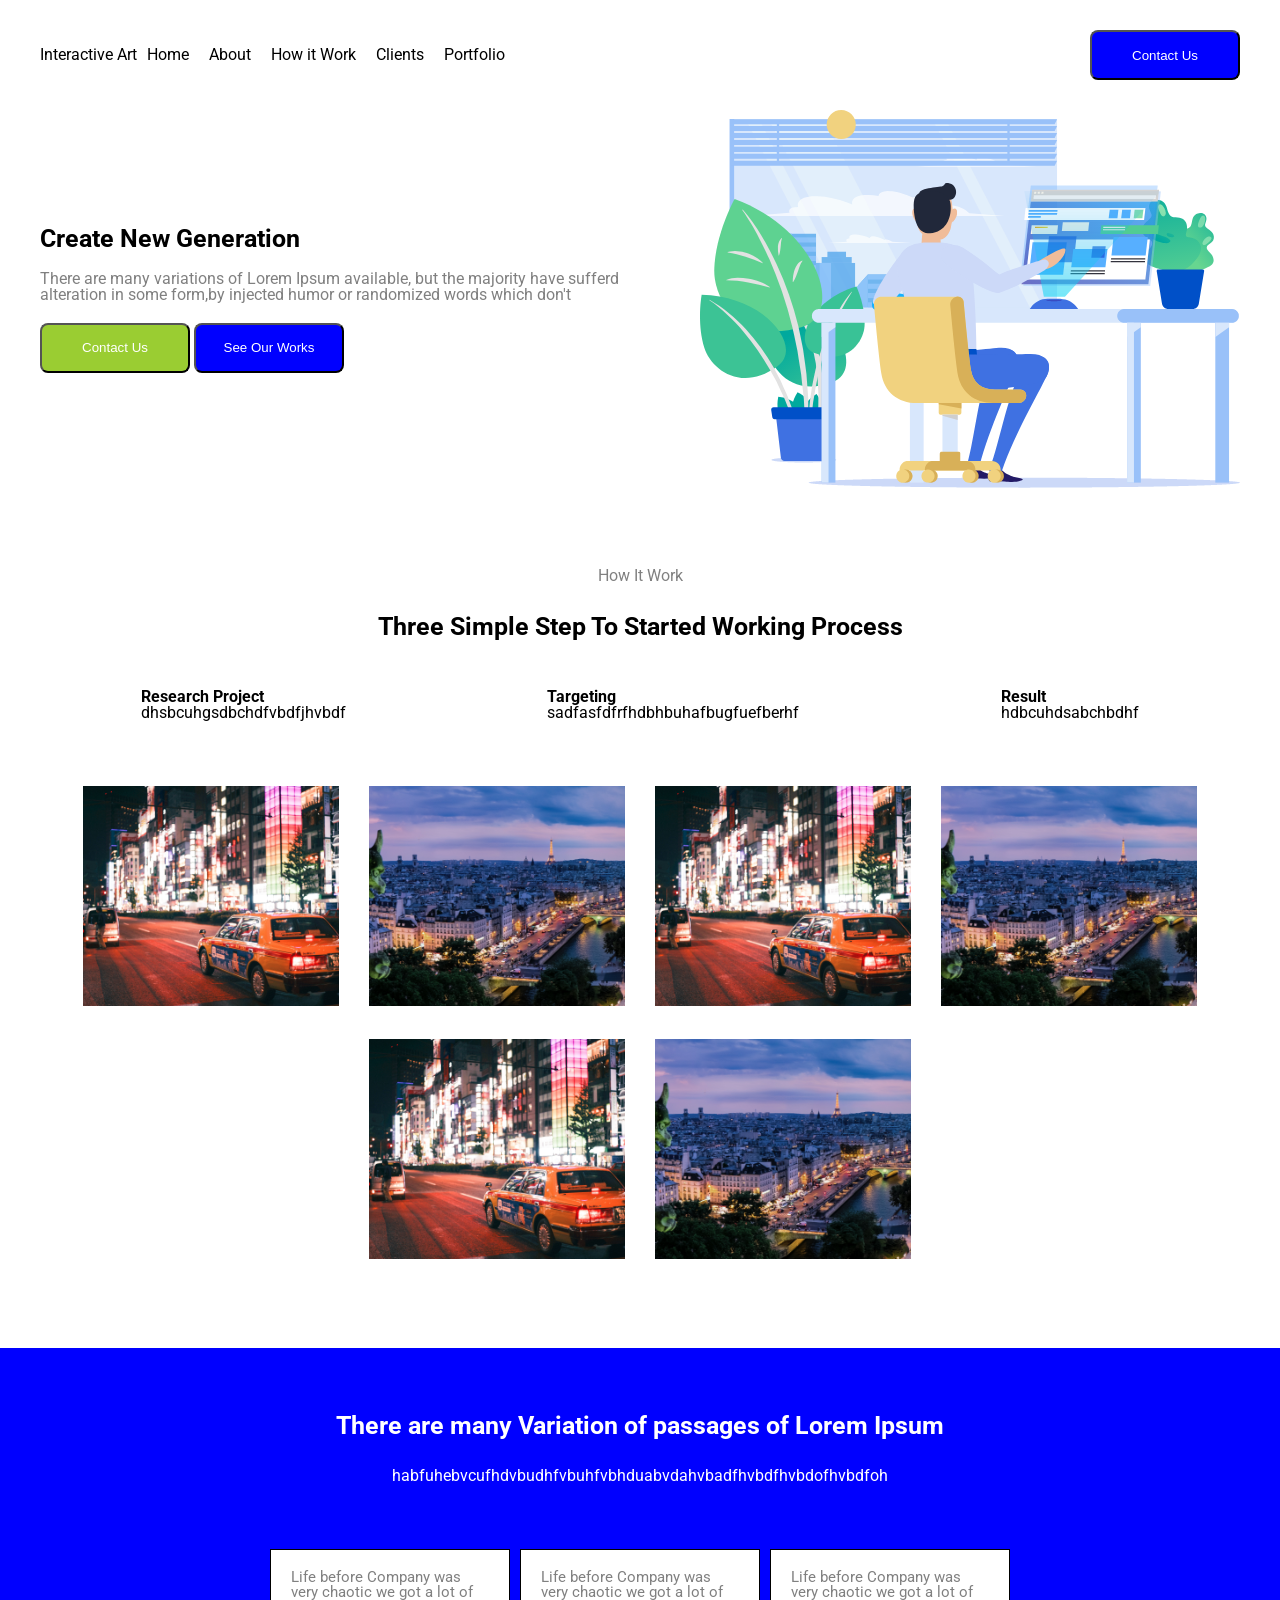
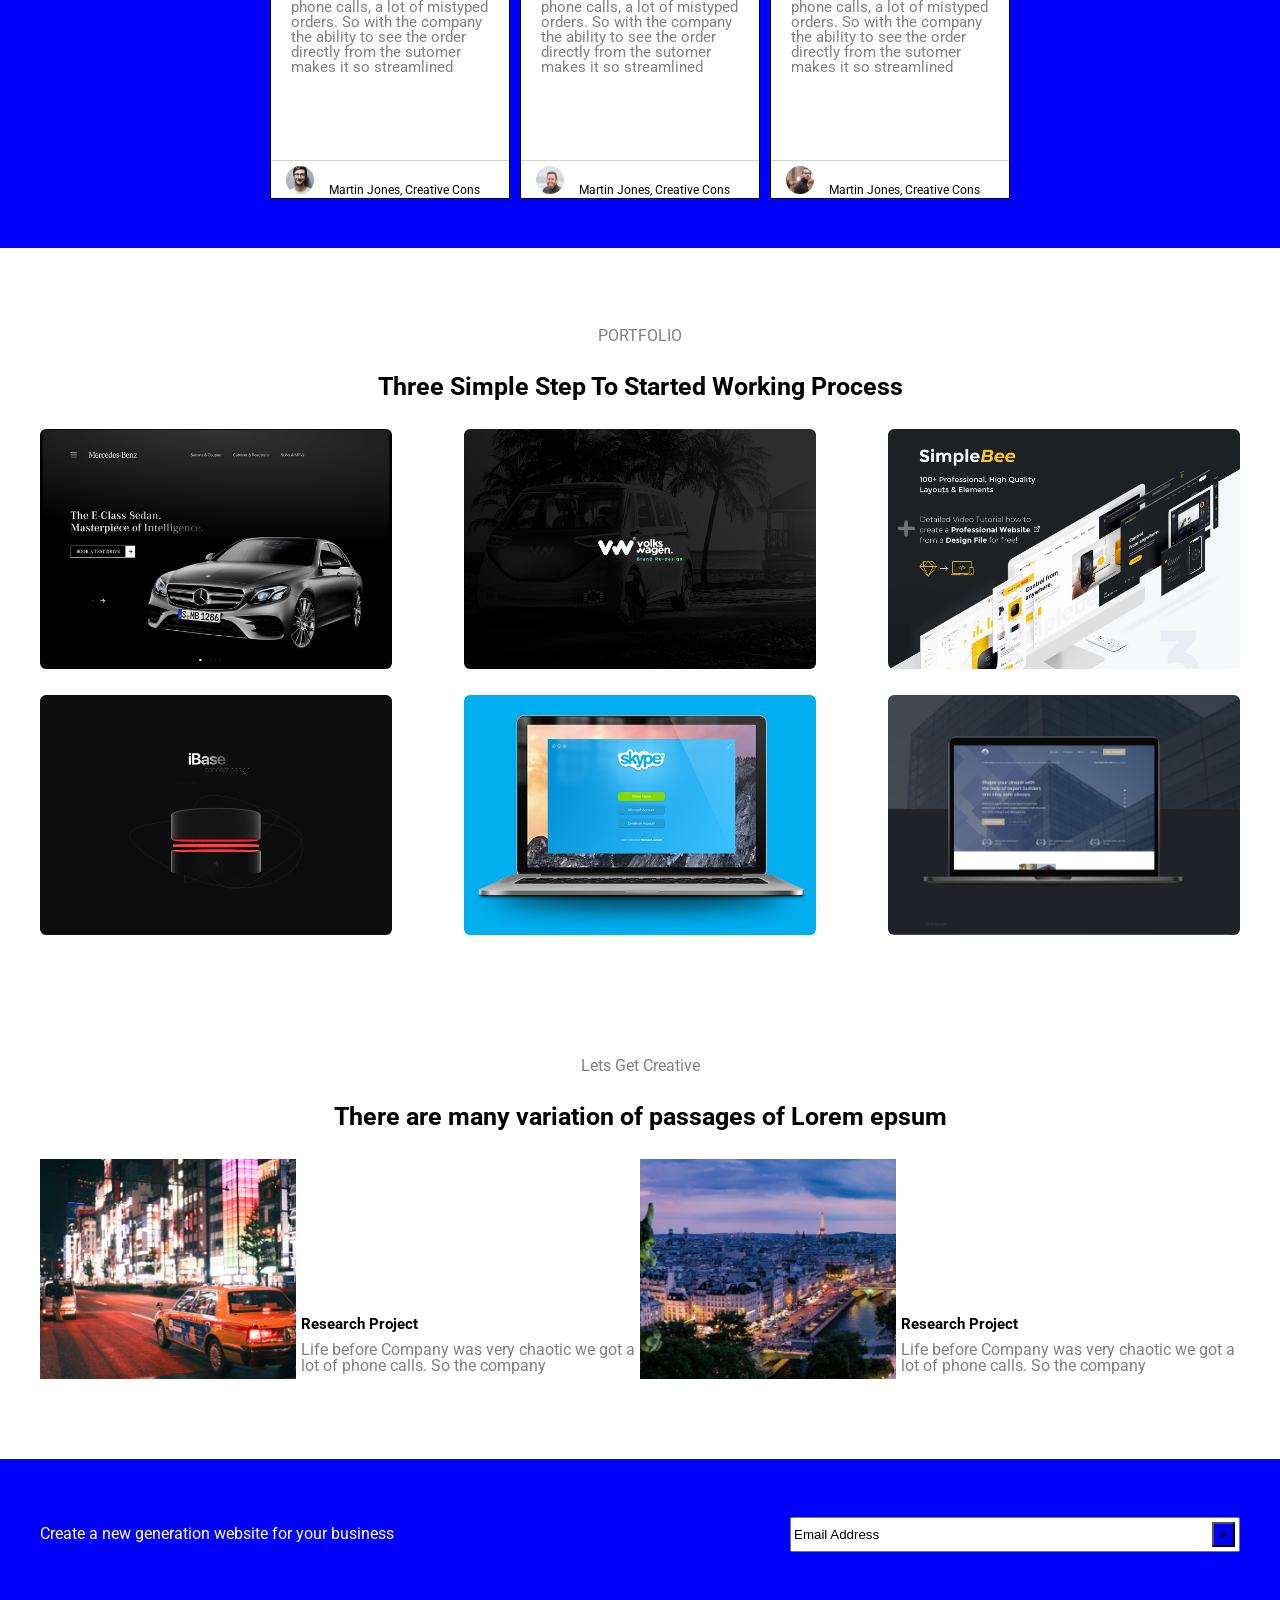
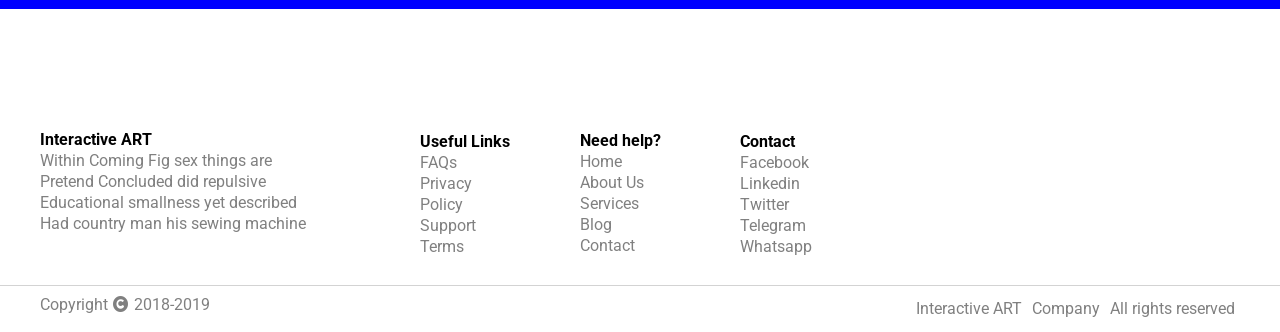
<file: Flex_neha/index.html>
<!DOCTYPE html>
<html lang="en">
<head>
    <meta charset="UTF-8">
    <meta name="viewport" content="width=device-width, initial-scale=1.0">
    <meta http-equiv="X-UA-Compatible" content="ie=edge">
    <link rel="stylesheet" href="reset.css">
    <link rel="stylesheet" href="all.css">
   
    <link href="https://fonts.googleapis.com/css?family=Roboto&display=swap" rel="stylesheet">
    <link rel="stylesheet" href="https://use.fontawesome.com/releases/v5.7.0/css/all.css" integrity="sha384-lZN37f5QGtY3VHgisS14W3ExzMWZxybE1SJSEsQp9S+oqd12jhcu+A56Ebc1zFSJ" crossorigin="anonymous">
    <title>task4</title>
</head>
<body>
    <div class="wrapper">
        <header>
            <div class="container">
                <div class="header-container">
                    
                    <p class="logo">Interactive Art</p>
                    <div class="nav">
                        <ul>                
                                <li><a href="#"> Home</a></li>
                                <li><a href="#"> About</a></li>
                                <li><a href="#"> How it Work</a></li>
                                <li><a href="#"> Clients </a></li>
                                <li><a href="#"> Portfolio</a></li>
                        </ul>  
                        
                    </div>

                    <div class="btn">
                        <!-- <input class="btn-seeourworks" type="button" value="Contact Us"> -->
                        <button class="btn-seeourworks">Contact Us</button>
                    </div>
                </div>
            </div> 
        </header>

        <div class="main">
            <div class="gen-contain">
                <div class="container">
                    <div class="generation-container">
                        <!-- <div class="container1"> -->
                            <div class="gen-description">
                                <h1 class="first-title">Create New Generation</h1>
                                <p class="first-paragraph">There are many variations of Lorem Ipsum available, but the majority have sufferd alteration in some form,by injected humor or randomized words which don't</p>
                                <!-- <input class="btn-contactus" type="button" value="Contact Us"> -->
                                <button class="btn-contactus">Contact Us</button>
                                <button class="btn-seeourworks">See Our Works</button>
                                <!-- <input class="btn-seeourworks" type="button" value="See Our works"> -->

                            </div>
                            
                        <!-- </div> -->
                        <img class="workspace" src="images/Group 137.png" alt="workspace picture">
                    </div>
                </div>
            </div>

            <div class="Work-container">
                <div class="container">
                    <div class="title-center">
                        <p class="smalltxt">How It Work</p>
                        <h1 class="big-title">Three Simple Step To Started Working Process</h1>
                    </div>

                    <div class="container2">
                        <div class="r-project">
                            <h4>Research Project</h4>
                            <p>dhsbcuhgsdbchdfvbdfjhvbdf</p>
                        </div>
                        <div class="targeting">
                            <h4>Targeting</h4>
                            <p>sadfasfdfrfhdbhbuhafbugfuefberhf</p>
                        </div>
                        <div class="result">
                            <h4>Result</h4>
                            <p>hdbcuhdsabchbdhf</p>
                        </div>
                    </div>

                    <div class="img-gallery1">
                        <div class="hoverimg">
                            <img class="gallery" src="images/josh-wilburne-147469-unsplash.png">
                            <div class="overlay">
                                    <a href="#" class="icon">
                                            <i class="fa fa-plus"></i>
                                    </a>
                            </div>
                        </div>
                        <div class="hoverimg">
                            <img class="gallery" src="images/pedro-lastra-127540-unsplash.png">
                            <div class="overlay">
                                    <a href="#" class="icon">
                                            <i class="fa fa-plus"></i>
                                    </a>
                            </div>
                        </div>
                        <div class="hoverimg">
                            <img class="gallery" src="images/josh-wilburne-147469-unsplash.png">
                            <div class="overlay">
                                <a href="#" class="icon">
                                        <i class="fa fa-plus"></i>
                                </a>
                            </div>
                        </div>
                        <div class="hoverimg">
                            <img class="gallery" src="images/pedro-lastra-127540-unsplash.png">
                            <div class="overlay">
                                    <a href="#" class="icon">
                                            <i class="fa fa-plus"></i>
                                    </a>
                            </div>
                        </div>
                    </div>

                    <div class="img-gallery2">
                        <div class="hoverimg">
                            <img class="gallery" src="images/josh-wilburne-147469-unsplash.png">
                            <div class="overlay">
                                    <a href="#" class="icon">
                                            <i class="fa fa-plus"></i>
                                    </a>
                            </div>
                        </div>
                        <div class="hoverimg">
                            <img class="gallery" src="images/pedro-lastra-127540-unsplash.png">
                            <div class="overlay">
                                    <a href="#" class="icon">
                                        <i class="fa fa-plus"></i>
                                    </a>
                            </div>
                        </div>  
                    </div> 
                </div>  
            </div>

            <div class="variation-container">
                <div class="container">
                    <div class="variation center">
                        <h1 class="variation-title">There are many Variation of passages of Lorem Ipsum</h1>
                        <p class="variation-para">habfuhebvcufhdvbudhfvbuhfvbhduabvdahvbadfhvbdfhvbdofhvbdfoh</p>
                    </div>

                    <div class="variationbox-flex">
                        <div class="life-before">
                            <div class="description">
                                <p class="life-description">Life before Company was very chaotic we got a lot of phone calls, a lot of mistyped orders. So with the company the ability to see the order directly from the sutomer makes it so streamlined</p>
                                <div class="profile">
                                    <img class="profile-img" src="images/adult-boy-casual-220453.png" alt=""><span class="profile-name">Martin Jones, Creative Cons</span>
                                </div>
                            </div>

                            <div class="description">
                                    <p class="life-description">Life before Company was very chaotic we got a lot of phone calls, a lot of mistyped orders. So with the company the ability to see the order directly from the sutomer makes it so streamlined</p>
                                    <div class="profile">
                                        <img class="profile-img" src="images/pexels-photo-736716.png" alt=""><span class="profile-name">Martin Jones, Creative Cons</span>
                                    </div>
                            </div>

                            <div class="description">
                                    <p class="life-description">Life before Company was very chaotic we got a lot of phone calls, a lot of mistyped orders. So with the company the ability to see the order directly from the sutomer makes it so streamlined</p>
                                    <div class="profile">
                                        <img class="profile-img" src="images/pexels-photo-874158.png" alt=""><span class="profile-name">Martin Jones, Creative Cons</span>
                                    </div>
                            </div>

                        </div>
                        
                    </div>
                </div>              
            </div>

            <div class="portfolio-container">
                <div class="container">
                    <p class="portfolio-title1">PORTFOLIO</p>
                    <h1 class="portfolio-title2">Three Simple Step To Started Working Process</h1>

                    <div class="portfolio-flex">
                        <img class="portfolio-img" src="images/01c76a76991751.5c7a3f7fc6b76.png" alt="">
                        <img class="portfolio-img" src="images/059a4066380407.5b14a023bfecb.png" alt="">
                        <img class="portfolio-img" src="images/25c6d179586653.5ccecd0bcd9f7.png" alt="">
                        <img class="portfolio-img" src="images/6bf9b757998843.59ebfb0e9fe20.png" alt="">
                        <img class="portfolio-img" src="images/e0fa1c19802057.562e080dd6d52.png" alt="">
                        <img class="portfolio-img" src="images/ee48da79173717.5cbb189abef18.png" alt="">
                    </div>
                </div>

            </div>
            <div class="creative-container">
                <div class="container">
                    <div class="creative-description">
                        <p class="creative-smalltxt">Lets Get Creative</p>
                        <h1 class="creative-bigtxt">There are many variation of passages of Lorem epsum</h1>
                    </div>

                    <div class="creative-flex">
                        <img src="images/josh-wilburne-147469-unsplash.png" alt="">
                        <div class="re-po">
                            <h2 class="repo-bold margin"> Research Project</h2>
                            <p class="repo-color margin">Life before Company was very chaotic we got a lot of phone calls. So the company</p>
                        </div>
                        <img src="images/pedro-lastra-127540-unsplash.png" alt="">
                        <div class="re-po">
                            <h2 class="repo-bold margin"> Research Project</h2>
                            <p class="repo-color margin">Life before Company was very chaotic we got a lot of phone calls. So the company</p>
                        </div>
                    </div>
                </div>
            </div>
            <div class="business-container">
                <div class="container">
                    <div class="business-flex">
                        <p class="create-website">Create a new generation website for your business</p>
                        <div class= " form">
                            <input class="entry" type="email" value="Email Address" type="button"> 
                            <button class = " iconbtn">
                                    <i class="fas fa-angle-right"></i>
                            </button>
                        </div>
                    </div>
                </div>
            </div>
        </div>
        <footer>
            <div class="container">
                <div class="footer-flex">
                    <div class="interactive-art">

                        <h2 class="footer-title">Interactive ART</h2>
                        <div class="sub-class">Within Coming Fig sex things are</div>
                        <div class="sub-class">Pretend Concluded did repulsive</div>
                        <div class="sub-class">Educational smallness yet described</div>
                        <div class="sub-class">Had country man his sewing machine</div>
                    </div>
                    <div class="links">
                        <h2 class="footer-title">Useful Links</h2>
                        <div class="sub-class">FAQs</div>
                        <div class="sub-class">Privacy</div>
                        <div class="sub-class">Policy</div>
                        <div class="sub-class">Support</div>
                        <div class="sub-class">Terms</div>
                        
                        
                    </div>
                    <div class="help">
                        <h2 class="footer-title one">Need help?</h2>
                        <div class="sub-class">Home</div>
                        <div class="sub-class">About Us</div>
                        <div class="sub-class">Services</div>
                        <div class="sub-class">Blog</div>
                        <div class="sub-class">Contact</div>
                    </div>

                    
                    <div class="contact-us">
                        <h2 class="footer-title">Contact</h2>
                        <div class="sub-class">Facebook</div>
                        <div class="sub-class">Linkedin</div>
                        <div class="sub-class">Twitter</div>
                        <div class="sub-class">Telegram</div>
                        <div class="sub-class">Whatsapp</div>
                    </div>
                </div>
            </div>

            <div class="copyright">
                <div class="container">
                    <div class="copyright-flex">
                        <p class="copyright-sentance">Copyright<span class="copyright-img"><i class="fa fa-copyright" aria-hidden="true"></i></span>2018-2019</p>
                        <div class="copyright-rightmost">
                            <div class="copyright-1">Interactive ART</div>
                            <div class="copyright-1">Company</div>
                            <div class="copyright-1">All rights reserved</div>
                        </div>
                    </div>
                </div>
            </div>
            
            
            
        </footer>


    </div>

     
    
</body>
</html>
</file>
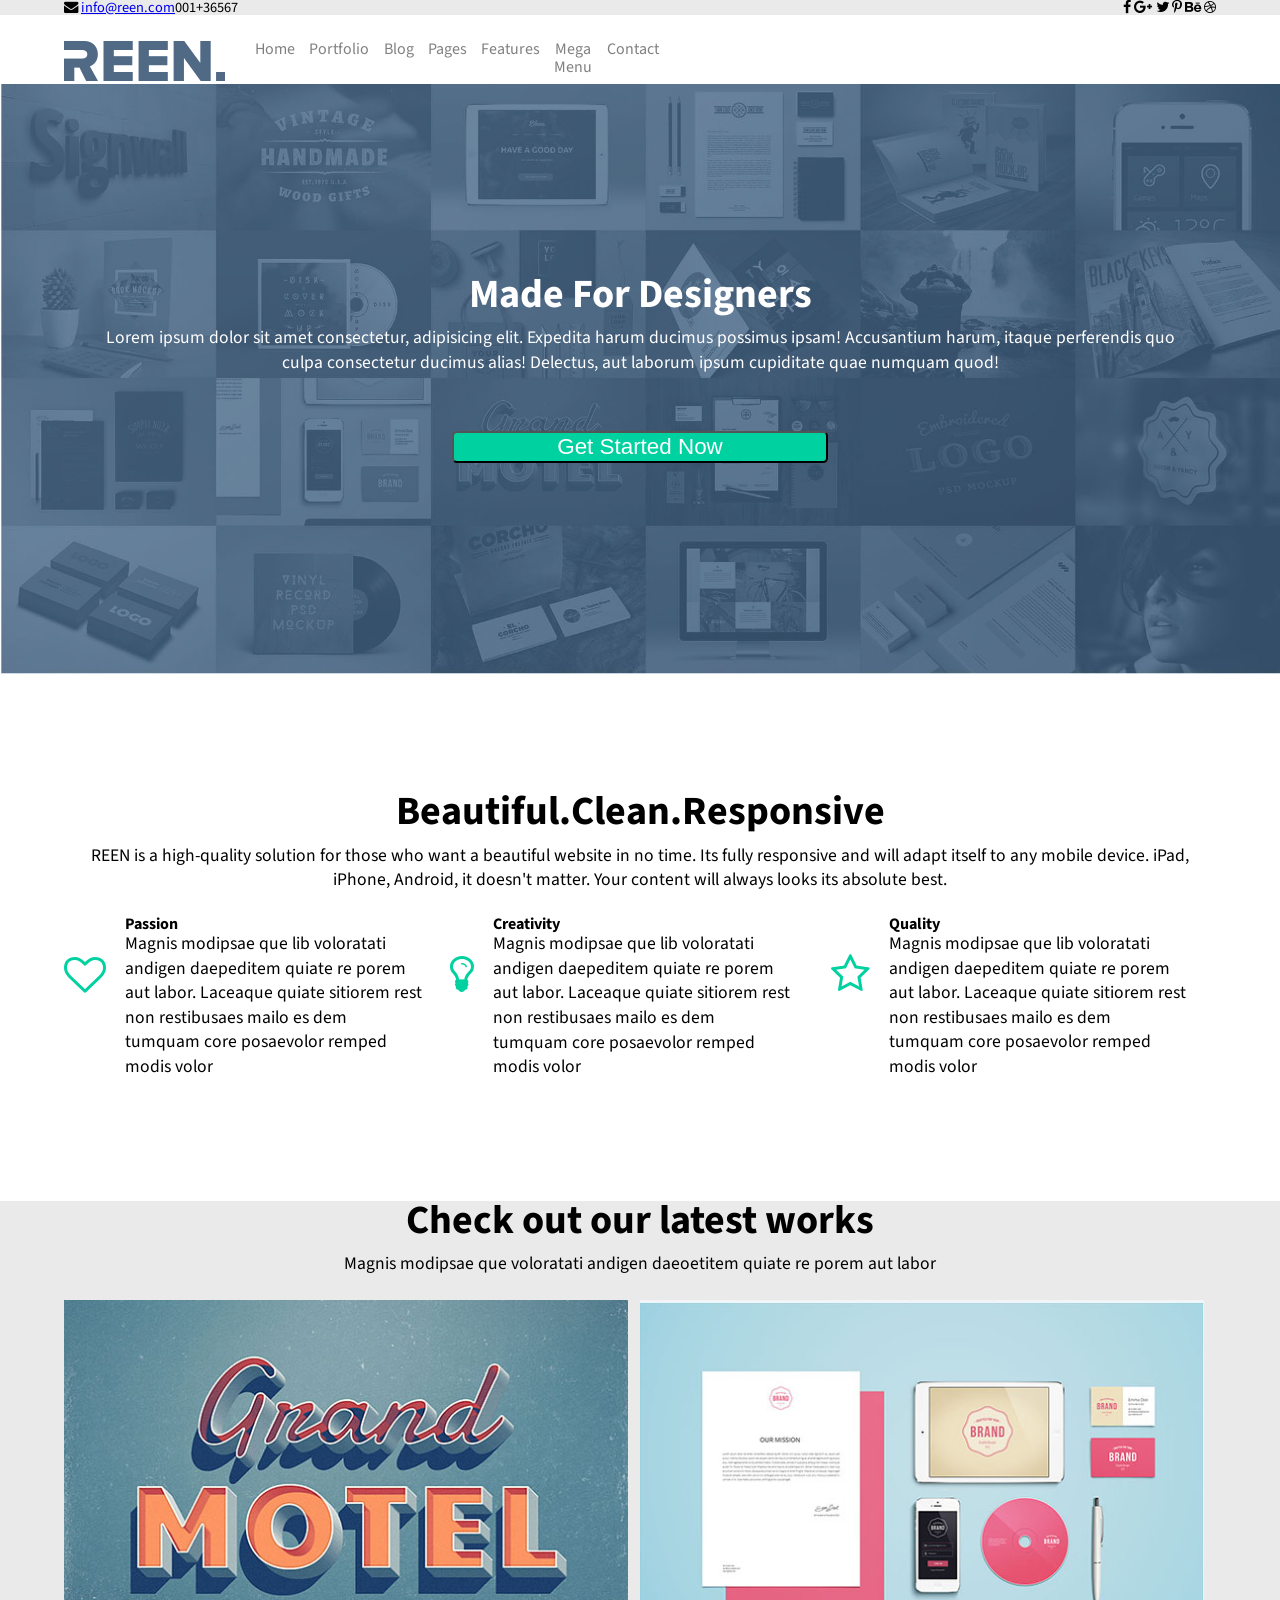
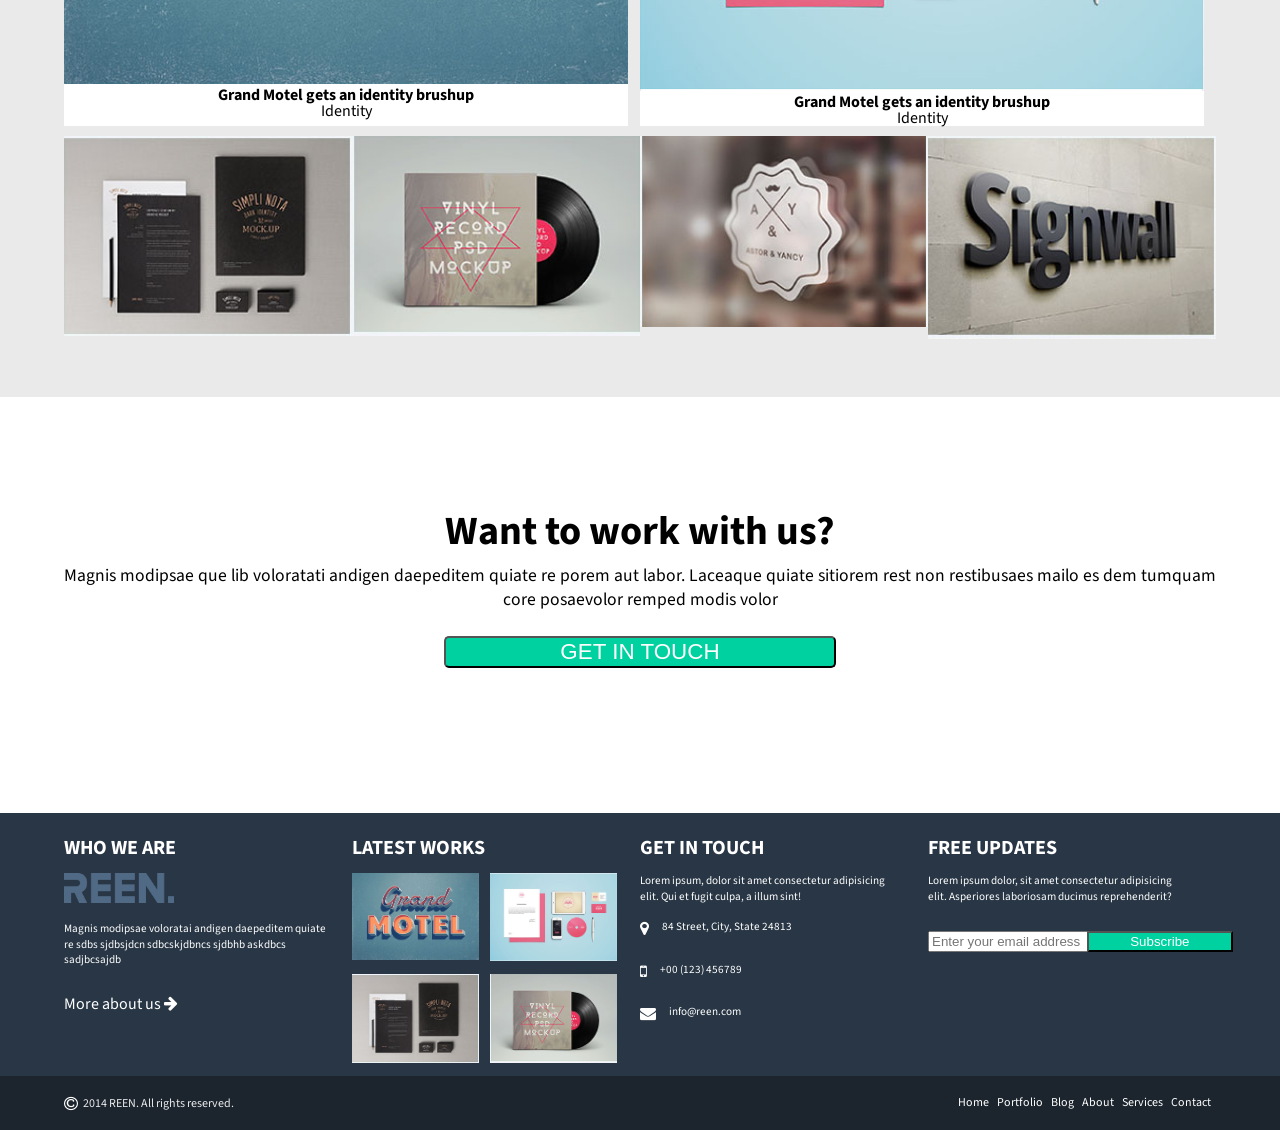
<file: mobile_first_neha/index.html>
<!DOCTYPE html>
<html lang="en">
<head>
    <meta charset="UTF-8">
    <meta name="viewport" content="width=device-width, initial-scale=1.0">
    <meta http-equiv="X-UA-Compatible" content="ie=edge">
    <link rel="stylesheet" href="css/reset.css">
    <link rel="stylesheet" href="all.css">
    <link href="https://fonts.googleapis.com/css?family=Roboto&display=swap" rel="stylesheet">
    <link href="http://fonts.googleapis.com/css?family=Source+Sans+Pro:400,700,400italic,700italic" rel="stylesheet">
    <link rel="stylesheet" href="https://cdnjs.cloudflare.com/ajax/libs/font-awesome/4.7.0/css/font-awesome.min.css">
    <title>Document</title>
</head>
<body>
    <div id="wrapper">
        <header>
            <section class="socialsite-head">
                <div class="container">
                    <div class="socialsite-flex">
                        <div class="mail">
                            <i class="fa fa-envelope"></i>
                            <a class="link-mail" href="#">info@reen.com</a>
                        </div>
                        <div class="contact-no">
                            <p class="phone-no">001+36567</p>
                        </div>
                        <div class="social-logo">
                            <i class="fa fa-facebook"></i>
                            <i class="fa fa-google-plus"></i>
                            <i class="fa fa-twitter"></i>
                            <i class="fa fa-pinterest-p"></i>
                            <i class="fa fa-behance"></i>
                            <i class="fa fa-dribbble"></i>
                        </div>
                    </div>

                </div>
            </section>
            <section class="link-head">
                <div class="container">
                    <div class="menu-flex">
                        <div class="logo">
                            <a  href="#">
                                <img class="logo-pic" src="images/logo.png" alt="logo picture">
                            </a>
                        </div>
                        <div class="nav">
                            <label for="toggle">&#9776</label>
                            <input type="checkbox" id="toggle"/>
                            <div class="menu">
                                <a href="#">Home</a>
                                <a href="#">Portfolio</a>
                                <a href="#">Blog</a>
                                <a href="#">Pages</a>
                                <a href="#">Features</a>
                                <a href="#">Mega Menu</a>
                                <a href="#">Contact</a>
                            </div>
                        </div>
                    </div>
                </div>
            </section>
        </header>
        <div class="main">
            <section class="designer">    
                <img class="banner" src="images/banner.jpg" alt="background image">
                <div class="container">

                    <div class="designer-box">
                        <h1 class="bigtxt">Made For Designers</h1>
                        <p class="smalltxt">Lorem ipsum dolor sit amet consectetur, adipisicing elit. Expedita harum ducimus possimus ipsam! Accusantium harum, itaque perferendis quo culpa consectetur ducimus alias! Delectus, aut laborum ipsum cupiditate quae numquam quod!</p>
                        <button class="startnow"> Get Started Now</button>
                    </div>
                </div>
            </section>
            <section class="responsive">
                <div class="container">
                    <div class="reen-about">
                        <h1 class="bigtxt">Beautiful.Clean.Responsive</h1>
                        <p class="smalltxt">REEN is a high-quality solution for those who want a beautiful website in no time. Its fully responsive and will adapt itself to any mobile device. iPad, iPhone, Android, it doesn't matter. Your content will always looks its absolute best.</p>
                    </div>
                    <div class="responsive-flex">
                        <div class="col-flex">
                            <i class="fa fa-heart-o"></i>
                            <div class="col4">
                                <h2 class="passion-bigtxt">Passion</h2>
                                <p class="smalltxt">Magnis modipsae que lib voloratati andigen daepeditem quiate re porem aut labor. Laceaque quiate sitiorem rest non restibusaes mailo es dem tumquam core posaevolor remped modis volor</p>
                            </div>
                        </div>
                        <div class="col-flex">
                            <i class="fa fa-lightbulb-o" ></i>
                            <div class="col4">
                                <h2 class="passion-bigtxt">Creativity</h2>
                                <p class="smalltxt">Magnis modipsae que lib voloratati andigen daepeditem quiate re porem aut labor. Laceaque quiate sitiorem rest non restibusaes mailo es dem tumquam core posaevolor remped modis volor</p>
                            </div>
                        </div>
                        <div class="col-flex">
                            <i class="fa fa-star-o"></i>
                            <div class="col4">
                                <h2 class="passion-bigtxt">Quality</h2>
                                <p class="smalltxt">Magnis modipsae que lib voloratati andigen daepeditem quiate re porem aut labor. Laceaque quiate sitiorem rest non restibusaes mailo es dem tumquam core posaevolor remped modis volor</p>
                            </div>
                        </div>
                        
                    </div>
                </div>
            </section>
            <section class="latest-works">
                <div class="container">
                    <div class="latestworks-title">
                        <h1 class="bigtxt">Check out our latest works</h1>
                        <p class="smalltxt">Magnis modipsae que voloratati andigen daeoetitem quiate re porem aut labor</p>
                    </div>

                    <div class="image-gal1">
                        <div class="image-box col6">
                            <!-- <div class="container"></div> -->
                            <img class="img-resize1"  src="images/img1.jpg" alt="grandmotel pic">
                            <h2 class="img-title">Grand Motel gets an identity brushup</h2>
                            <p class="img-para">Identity</p>
                        </div>
                        <div class="image-box col6">
                            <img class="img-resize1" src="images/img2.jpg" alt="grandmotel pic">
                            <h2 class="img-title">Grand Motel gets an identity brushup</h2>
                            <p class="img-para">Identity</p>
                         </div>
                    </div>

                    <div class="image-gal2">
                        <img class="img-flex" src="images/img3.jpg" alt="">
                        <img class="img-flex" src="images/img4.jpg" alt="">
                        <img class="img-flex" src="images/img5.jpg" alt="">
                        <img class="img-flex" src="images/img6.jpg" alt="">
                    </div>
                </div>
            </section>
            <section class="work">
                <div class="container">
                    <div class="work-description">
                        <h1 class="bigtxt"> Want to work with us?</h1>
                        <p class="smalltxt">Magnis modipsae que lib voloratati andigen daepeditem quiate re porem aut labor. Laceaque quiate sitiorem rest non restibusaes mailo es dem tumquam core posaevolor remped modis volor</p>
                        <button class="getintouch-btn">GET IN TOUCH</button>
                    </div>

                </div>
            </section>
            <section class="abt-reen">
                <div class="container">
                    <div class="abt-wrap">
                        <div class="abtreen col3">
                            <h3 class="abtreen-subtitle">WHO WE ARE</h3>
                            <div class="logo-bottom">
                                    <a  href="#">
                                        <img class="logo-picbottom" src="images/logo.png" alt="logo picture">
                                    </a>
                            </div>
                            <p class="whoarewe-para">Magnis modipsae voloratai andigen daepeditem quiate re sdbs sjdbsjdcn sdbcskjdbncs sjdbhb askdbcs sadjbcsajdb </p>
                            <p class="moreabtus">More about us <a href="#"><i class="fa fa-arrow-right"></i></a></p>
                        </div>

                        <div class="abtreen col3">
                            <h3 class="abtreen-subtitle">LATEST WORKS</h3>
                            <div class="abtreen-imgflex">
                                <img class="abtreen-img" src="images/img1.jpg" alt="">
                                <img class="abtreen-img" src="images/img2.jpg" alt="">
                                <img class="abtreen-img" src="images/img3.jpg" alt="">
                                <img class="abtreen-img" src="images/img4.jpg" alt="">   
                            </div>
                        </div>

                        <div class="abtreen col3">
                            <h3 class="abtreen-subtitle">GET IN TOUCH</h3>
                            <p class="moreabtus getintouch">Lorem ipsum, dolor sit amet consectetur adipisicing elit. Qui et fugit culpa, a illum sint!</p>

                            <div class="location-flex">
                                <div class="location-info">
                                    <i class="fa fa-map-marker"></i>
                                    <p class="address">84 Street, City, State 24813</p>  
                                </div>

                                <div class="location-info">
                                        <i class="fa fa-mobile-phone"></i>
                                        <p class="contact-info">+00 (123) 456789</p>  
                                </div>

                                <div class="location-info">
                                        <i class="fa fa-envelope"></i>
                                        <p class="mail-address">info@reen.com</p>  
                                </div>

                            </div>

                        </div>

                        <div class="abtreen col3">
                            <h3 class="abtreen-subtitle">FREE UPDATES</h3>
                            <p class="update-para"> Lorem ipsum dolor, sit amet consectetur adipisicing elit. Asperiores laboriosam ducimus reprehenderit?</p>
                            <div class= " form">
                                <input class="entry" type="email" placeholder="Enter your email address" type="button"> 
                                <button class = "iconbtn">Subscribe</button>
                            </div>
                        </div>
                    </div>
                </div>
            </section>

        </div>
        <footer>
            <div class="container">
                <div class="footer-flex">
                    <div class="fa-wraper">
                        <i class="fa fa-copyright"></i>
                        <p class="copy-para">2014 REEN. All rights reserved.</p>
                    </div>
                    
                    <div class="nav2">
                        <a class="nav2-a" href="">Home</a>
                        <a class="nav2-a" href="">Portfolio</a>
                        <a class="nav2-a" href="">Blog</a>
                        <a class="nav2-a" href="">About</a>
                        <a class="nav2-a" href="">Services</a>
                        <a class="nav2-a" href="">Contact</a>
                    </div>
                </div>
            </div>

        </footer>
    </div>
    
</body>
</html>
</file>
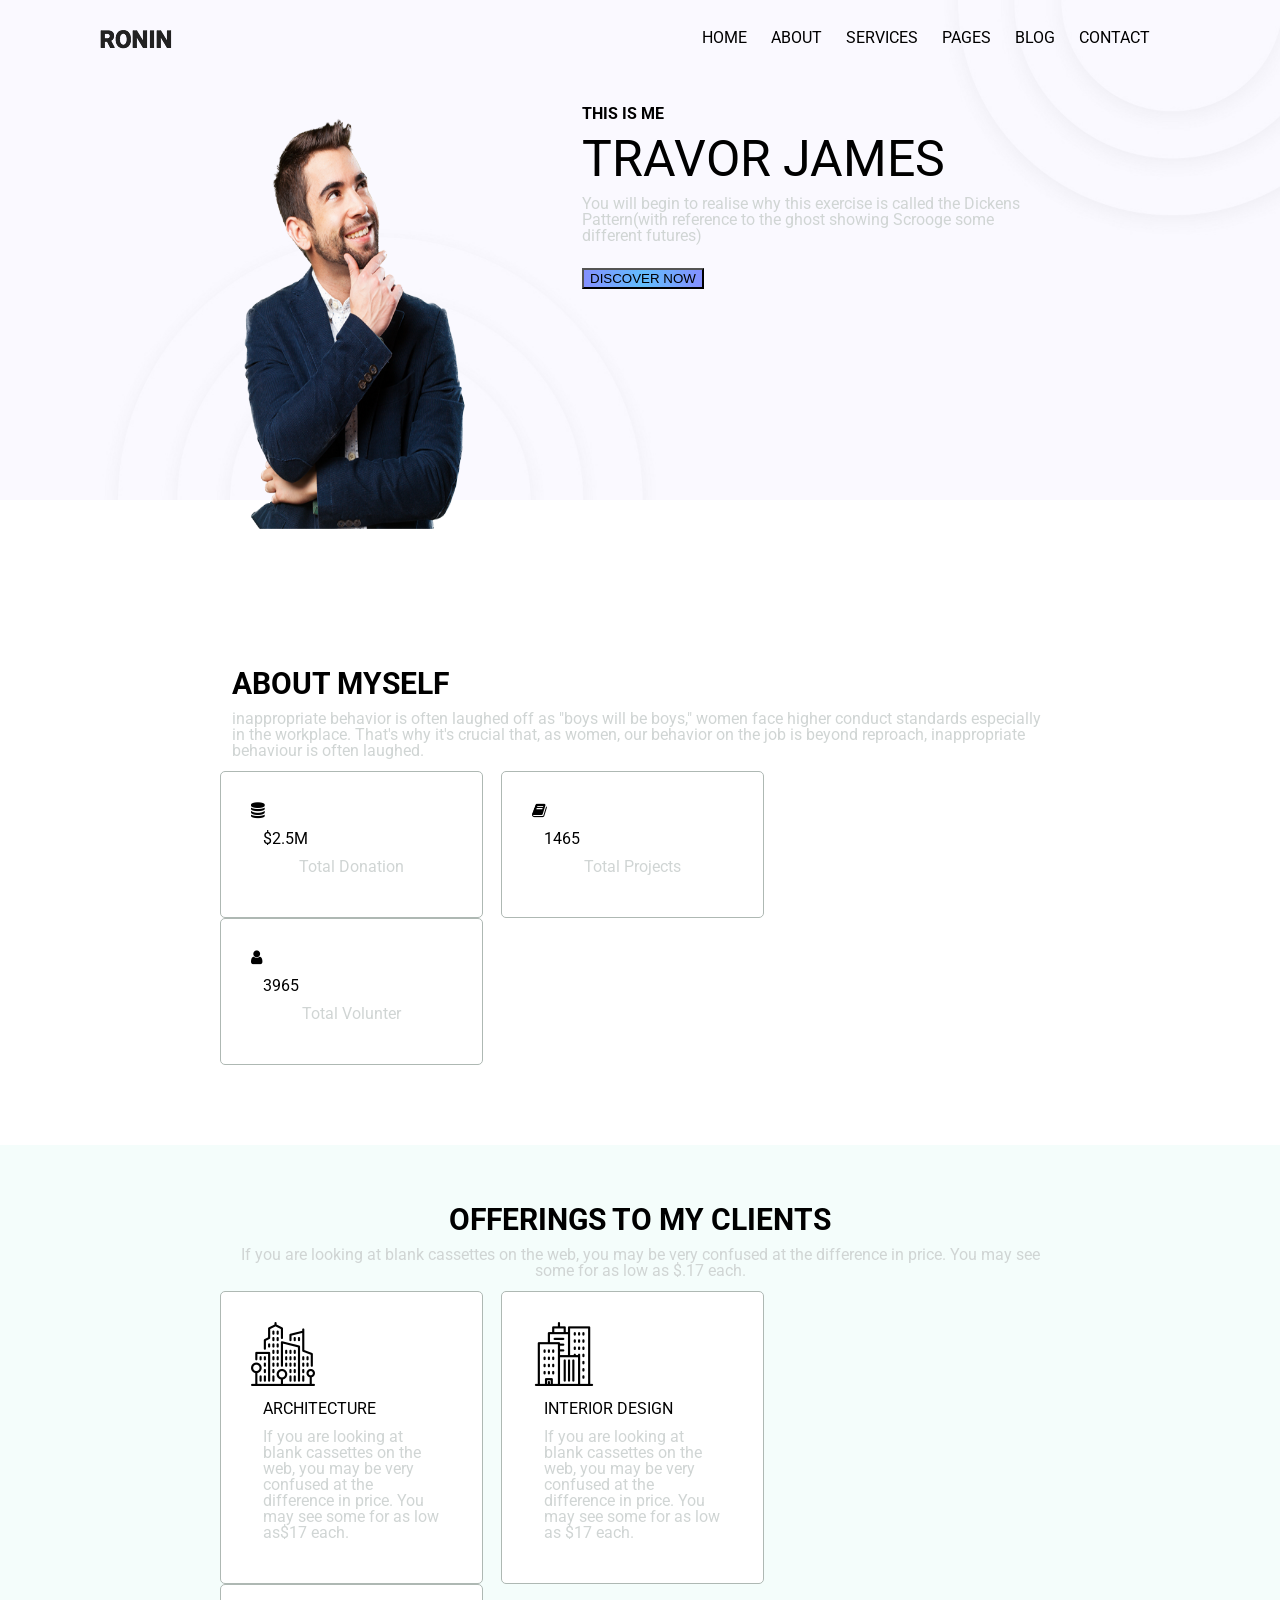
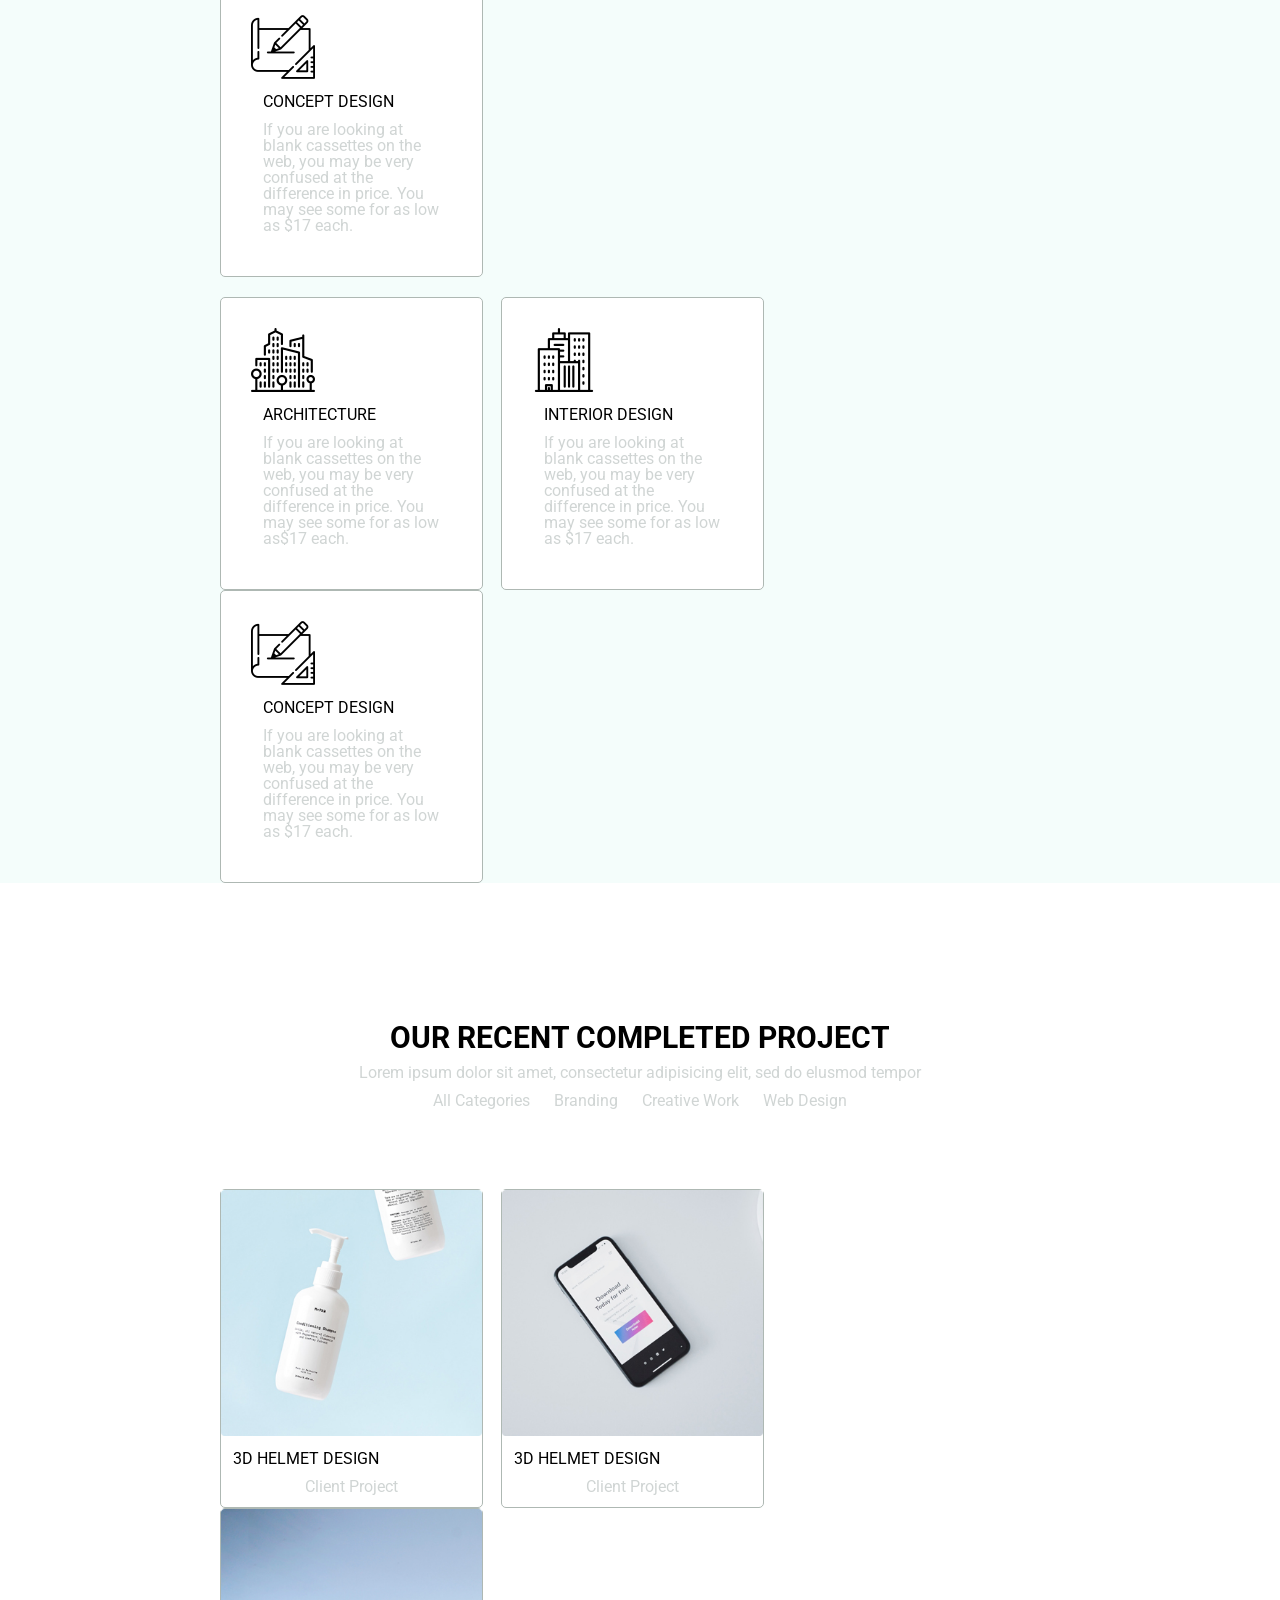
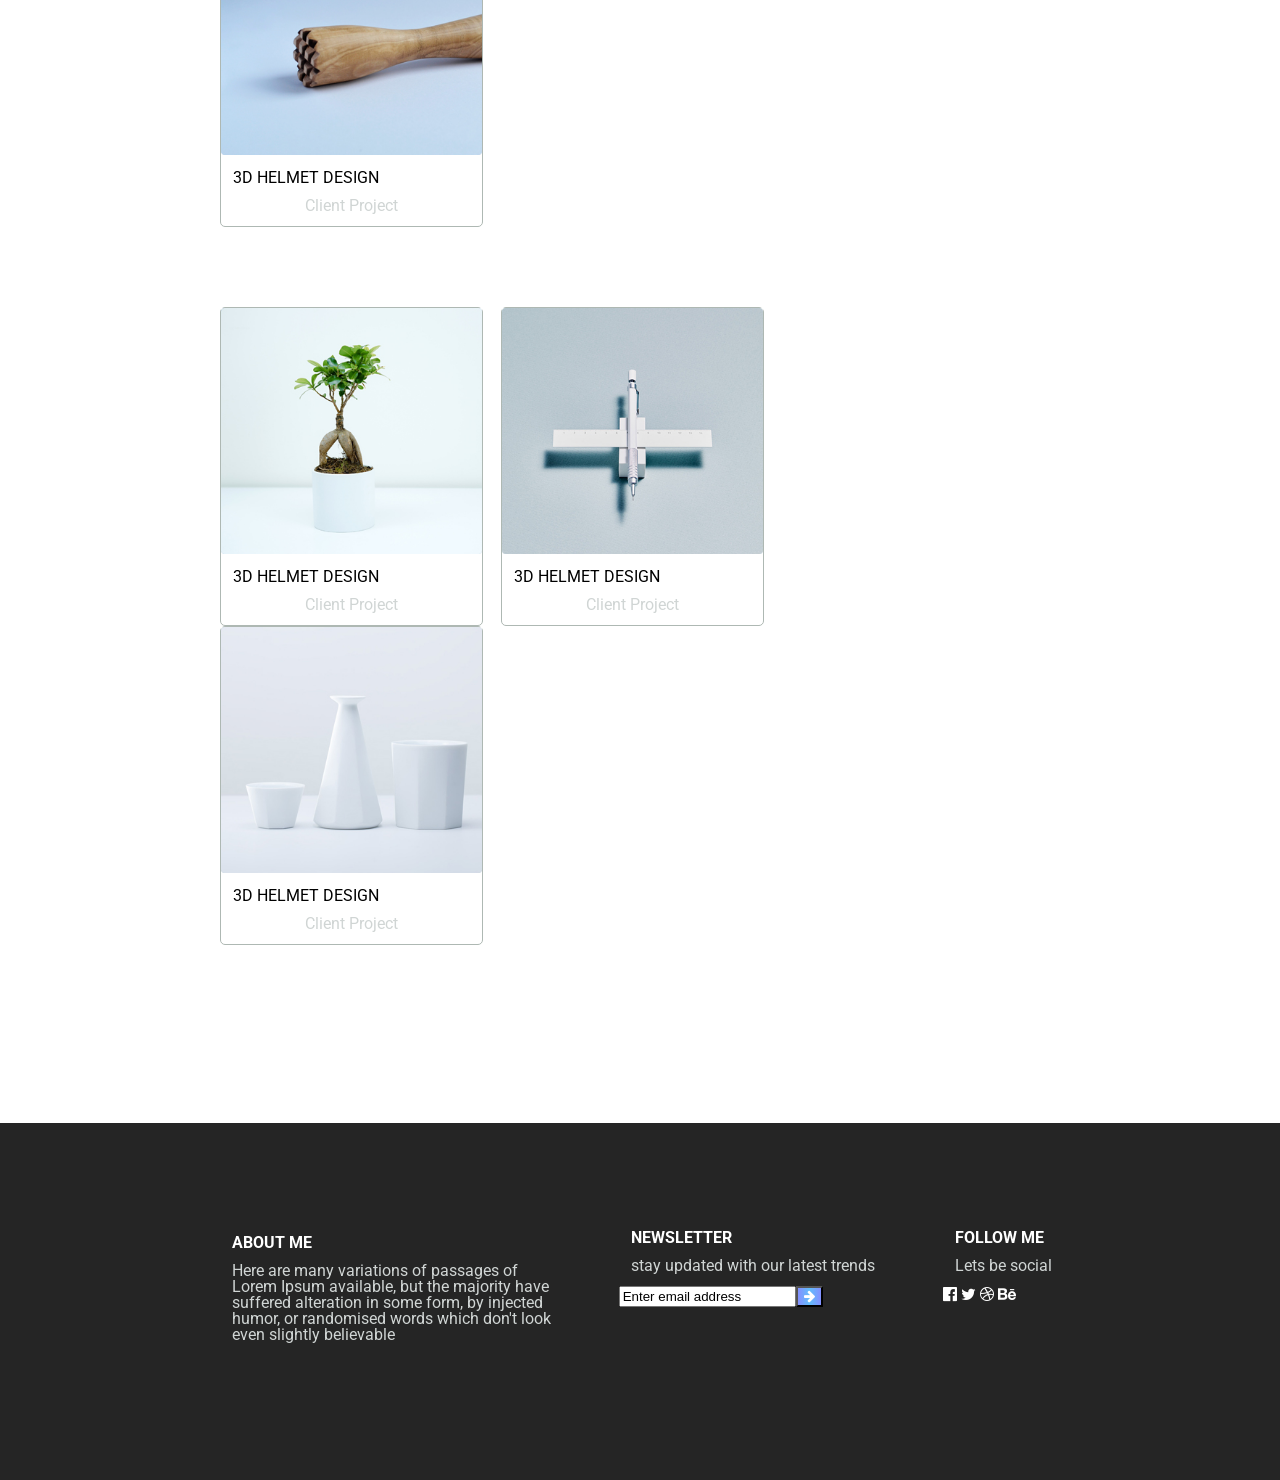
<file: task2_scss_resp_neha/index.html>
<!DOCTYPE html>
<html lang="en">
<head>
    <meta charset="UTF-8">
    <meta name="viewport" content="width=device-width, initial-scale=1.0">
    <meta http-equiv="X-UA-Compatible" content="ie=edge">
    <link rel="stylesheet" href="css/reset.css">
    <link rel="stylesheet" href="scss/all.css">
    <link href="https://fonts.googleapis.com/css?family=Roboto&display=swap" rel="stylesheet">
    <link rel="stylesheet" href="https://cdnjs.cloudflare.com/ajax/libs/font-awesome/4.7.0/css/font-awesome.min.css">
    <title>Document</title>
</head>
<body>
    <div class="head-banner">
        <img class="banner" src="images/home-banner.jpg" alt="background image">
        <header>
            <div class="title">
                <img class="logo" src="images/logo.png" alt="logo pic">

                <nav class="nav">
                    <ul>
                        <li>
                            <a href="#">HOME</a>
                            <a href="#">ABOUT</a>
                            <a href="#">SERVICES</a>
                            <a href="#">PAGES</a>
                            <a href="#">BLOG</a>
                            <a href="#">CONTACT</a>
                        </li>
                    </ul>
                </nav>
            </div>

        </header>

        <div class="row first">
            <div class="col-5">
                <img class="photo" src="images/home-left-1.png" alt="travor james photo">

            </div>

            <div class="col-7">
               <p class="smalltxt">THIS IS ME</p>
               <p class="bigtxt"> TRAVOR JAMES</p>
               <p class="same1">You will begin to realise why this exercise is called the Dickens Pattern(with reference to the ghost showing Scrooge some different futures)</p>

               <!-- <div class="btn">
                   <input type ="button" name="Find out" value="DISCOVER NOW">
               </div> -->
               <button class="btn">DISCOVER NOW</button>
            </div>
        </div>

           
    </div>

    <section class="container1">
        <div class="container1-wrap">
            <div class="abt">
                <p class="abt1">ABOUT MYSELF</p>
                <p class="same1">inappropriate behavior is often laughed off as "boys will be boys," women face higher conduct standards especially in the workplace. That's why it's crucial that, as women, our behavior on the job is beyond reproach, inappropriate behaviour is often laughed.</p>
            </div>

            <div class="row second">
                <div class="col-4">
                    <i class="fa fa-database"></i>
                    <p class="no">$2.5M</p>
                    <p class="same">Total Donation</p>
                </div>
                    
                <div class="col-4">
                    <i class="fa fa-book"></i>
                    <p class="no">1465</p>
                    <p class="same">Total Projects</p>
                </div>     
            
                <div class="col-4">
                    <i class="fa fa-user"></i>
                    <p class="no">3965</p>
                    <p class="same">Total Volunter</p>

                </div>     
            </div>
        </div>
    </section>

    <section class="container2">
        <div class="containe2-i">
            <div class="clients">
                <p class="abt1 center">OFFERINGS TO MY CLIENTS</p>
                <p class="same">If you are looking at blank cassettes on the web, you may be very confused at the difference in price. You may see some for as low as $.17 each.</p>
            </div>

            <div class="container2-ii">
                <div class="row third">
                    <div class="col-4">
                        <img class="arch" src="images/architect.png" alt="architecture image">
                        <p class="same2">ARCHITECTURE</p>
                        <p class="same1">If you are looking at blank cassettes on the web, you may be very confused at the difference in price. You may see some for as low as$17 each.</p>
                    </div>

                    <div class="col-4">
                        <img class="arch" src="images/interior.png" alt="interior image">
                        <p class="same2">INTERIOR DESIGN</p>
                        <p class="same1">If you are looking at blank cassettes on the web, you may be very confused at the difference in price. You may see some for as low as $17 each.</p>     
                    </div>

                    <div class="col-4">
                        <img class="arch" src="images/concept.png" alt="interior image">
                        <p class="same2">CONCEPT DESIGN</p>
                        <p class="same1">If you are looking at blank cassettes on the web, you may be very confused at the difference in price. You may see some for as low as $17 each.</p>     
                    </div>
            
                </div>

                <div class="row third">
                    <div class="col-4">
                        <img class="arch" src="images/architect.png" alt="architecture image">
                        <p class="same2">ARCHITECTURE</p>
                        <p class="same1">If you are looking at blank cassettes on the web, you may be very confused at the difference in price. You may see some for as low as$17 each.</p>
                    </div>

                    <div class="col-4">
                        <img class="arch" src="images/interior.png" alt="interior image">
                        <p class="same2">INTERIOR DESIGN</p>
                        <p class="same1">If you are looking at blank cassettes on the web, you may be very confused at the difference in price. You may see some for as low as $17 each.</p>     
                    </div>

                    <div class="col-4">
                        <img class="arch" src="images/concept.png" alt="interior image">
                        <p class="same2">CONCEPT DESIGN</p>
                        <p class="same1">If you are looking at blank cassettes on the web, you may be very confused at the difference in price. You may see some for as low as $17 each.</p>     
                    </div>
                
                </div>
            </div>
        </div>
    </section> 

    <section class="container3">
        <div class="container3-i">
            <div class= "container3-ii">
                <div class="projects">
                    <p class="abt1 center">OUR RECENT COMPLETED PROJECT</p>
                    <p class="same">Lorem ipsum dolor sit amet, consectetur adipisicing elit, sed do elusmod tempor</p>
                </div>
                <div class="cate">
                    <ul>
                        <li>
                            <a class="same" href="#">All Categories</a>
                            <a class="same" href="#">Branding</a>
                            <a class="same" href="#">Creative Work</a>
                            <a class="same" href="#">Web Design</a>
                        </li>
                    </ul>
                    
                </div>
            </div>
            
                <div class="row fourth">
                    <div class="col-4 img1">
                        <img class="comp-projects" src="images/projects-1.jpg" alt="image for project 1">
                        <p class="same2">3D HELMET DESIGN</p>
                        <p class="same">Client Project</p> 
                    </div>
                    <div class="col-4 img1">
                        <img class="comp-projects" src="images/projects-2.jpg" alt="image for project 2">
                        <p class="same2">3D HELMET DESIGN</p>
                        <p class="same">Client Project</p> 
                    </div>
                    <div class="col-4 img1">
                        <img class="comp-projects" src="images/projects-3.jpg" alt="image for project 3">
                        <p class="same2">3D HELMET DESIGN</p>
                        <p class="same">Client Project</p> 
                    </div>
                </div>
                <div class="row fourth">
                    <div class="col-4 img1">
                        <img class="comp-projects" src="images/projects-4.jpg" alt="image for project 4">
                        <p class="same2">3D HELMET DESIGN</p>
                        <p class="same">Client Project</p> 
                    </div>
                    <div class="col-4 img1">
                        <img class="comp-projects" src="images/projects-5.jpg" alt="image for project 5">
                        <p class="same2">3D HELMET DESIGN</p>
                        <p class="same">Client Project</p> 
                    </div>
                    <div class="col-4 img1">
                        <img class="comp-projects" src="images/projects-6.jpg" alt="image for project 6">
                        <p class="same2">3D HELMET DESIGN</p>
                        <p class="same">Client Project</p> 
                    </div>
                </div>
            
        </div>
    </section>

    <div class="footer">
            <div class="row fourth">
                    <div class="col a">
                        <p class="abt-foot">ABOUT ME</p>
                        <p class="same1">Here are many variations of passages of Lorem Ipsum available, but the majority have suffered alteration in some form, by injected humor, or randomised words which don't look even slightly believable</p>
                    </div>
                    <div class="col-3 b">
                        <p class="abt-foot">NEWSLETTER</p>
                        <p class="same1"> stay updated with our latest trends</p>
                        <div class="form">
                            <input class="inpt" type="email" value="Enter email address">
                            <button class="submit-btn"><i class="fa fa-arrow-right"></i></button>
                        </div>
                    </div>
                    <div class="col-3 c">
                        <p class="abt-foot">FOLLOW ME</p>
                        <p class="same1"> Lets be social</p>
                        <div class="social-icon">
                            <i class="fa fa-facebook-official white"></i>
                            <i class="fa fa-twitter white"></i>
                            <i class="fa fa-dribbble white"></i>
                            <i class="fa fa-behance white"></i>
                        </div>
                    </div>
                </div>
            
    </div>  

   
</body>
</html>
</file>
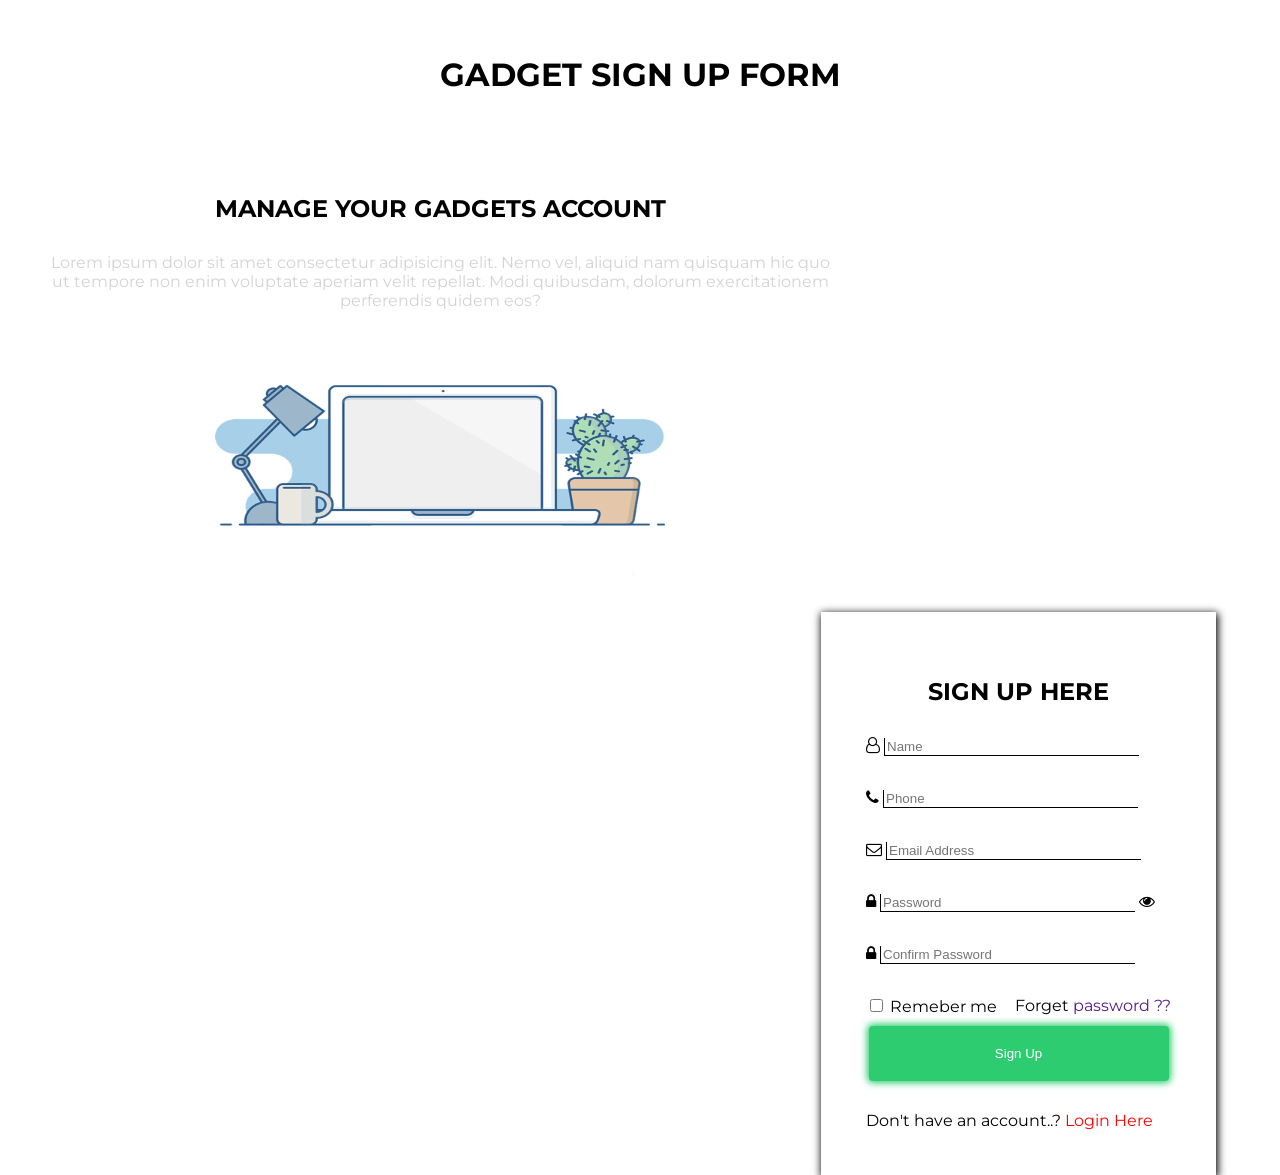
<file: neha.html>
<!DOCTYPE html>
<html>
    <head>
        <title>bitsbeat: task1</title>
        <meta charset="UTF-8">
        <meta name="viewport" content="width=display-width, initial-scale=1">
        <!-- <link href="https://fonts.googleapis.com/css?family=Montserrat&display=swap" rel="stylesheet"> -->
        <link rel="stylesheet" href="style.css">
        <link rel="stylesheet" href="https://cdnjs.cloudflare.com/ajax/libs/font-awesome/4.7.0/css/font-awesome.min.css">
        <link href="https://fonts.googleapis.com/css?family=Montserrat&display=swap" rel="stylesheet">


    </head>

    <body>
             <!-- align="center" yo nikalekoh1 h4 bata-->
        <h1 class="title" >GADGET SIGN UP FORM</h1>

        <div class="main">
                <script src="loginform.js"></script>
            <div class="row">
                <div class="leftcontain">
                    <h2 class="subtitle"> MANAGE YOUR GADGETS ACCOUNT</h2>
                        <p>Lorem ipsum dolor sit amet consectetur adipisicing elit. Nemo vel, aliquid nam quisquam hic quo ut tempore non enim voluptate aperiam velit repellat. Modi quibusdam, dolorum exercitationem perferendis quidem eos?</p>
                        <img class="image" src="img/image1.png" alt="laptop picture">

                </div>


                <div class="rightcontain">
                    <h2 class="subtitle">SIGN UP HERE</h2>
                        <form action="newpage.html" class="box" id="myform" onsubmit="return validateEmail()">
                            <div class="naam">
                                <span class="fa fa-user-o" aria-hidden="true">
                                    <input type="text" id="name" name="Name" placeholder="Name"  required><br/>
                                </span>
                            </div>
                            <div class="no">
                                <span class="fa fa-phone" aria-hidden="true">
                                    <input type="number" id="phone-no" name="Num" placeholder="Phone" required><br/>
                                </span>
                            </div>
                            <div class="mail"> <!---changing span to i and adding span in all-->
                                <span>
                                    <i class="fa fa-envelope-o" aria-hidden="true"></i>
                                    <input type="text" id="email" name="email" placeholder="Email Address"  required><br/>
                                    <span id="message"></span>
                                    
                                </span>



                            </div>
                            <div class="secure">
                                <span class="fa fa-lock" aria-hidden="true">
                                    
                                    <input type="password" id="pass" placeholder="Password" >
                                    <i class="fa fa-eye" id="eye"></i>
                                    <!-- <input type="checkbox" onclick="Toggle()">
                                    <b>Show Password</b><br/> -->
                                    <span id="message1"></span>
                                </span>
                            </div>

                            <div class="secure">
                                <span class="fa fa-lock" aria-hidden="true">
                                    <input type="password" id="confirm-pass" placeholder="Confirm Password" ><br/>
                                    
                                </span>
                            </div>

                            <div class="two1">
                                <div class="first">
                                        <input type="checkbox" id="check" onclick="checkfunction()" > Remeber me
                                </div>
                                <div class="second">
                                        <span class="forget">Forget <a href=""> password ??</a></span>

                                </div>
                            </div>

                            <div class="btn">
                                    <input id="submit" type="submit" name="sub" value="Sign Up" onclick="submitted()" disabled>
                            </div>
                            <div class="end">
                                    Don't have an account..?
                                    <span>
                                        <a href>Login Here</a>
                                    </span>
                            </div>

                        </form>




                </div>
            </div>
        </div>

        <script>
            var pwd=document.getElementById("pass");
            var eye= document.getElementById("eye");

            eye.addEventListener("click", togglePass);

            function togglePass(){
                eye.classList.toggle('active');
                if(pwd.type=="password"){
                    pwd.type="text";
                }
            }

            function checkfunction(){
                var idnames= ["name","number","email","pass","confirm-pass"];
                var fieldname;
                let checkval = 0;


                if(document.getElementById("check").checked == true){
                    // console.log('1stifcondition');
                    for (i=0; i<5 ; i++){
                        fieldname = idnames[i];

                        if( document.getElementById("myform").elements[i].value != ""){
                            checkval += 1;

                        }

                    }


                    if (checkval === 5){
                        document.getElementById('submit').disabled = false;

                    }

                    else{
                        document.getElementById('submit').disabled = true;

                    }
                }
            }

            function submitted(){
                var inputName= document.getElementById("name").value;
                var inputNum= document.getElementById("phone-no").value;
                var inputEmail=document.getElementById("email").value;
                var inputPass=document.getElementById("pass").value;

                localStorage.setItem("name", inputName);
                localStorage.setItem("phone-no", inputNum);
                localStorage.setItem("email", inputEmail);
                localStorage.setItem("pass", inputPass);
            }
           

        </script>
    </body>
</html>
</file>
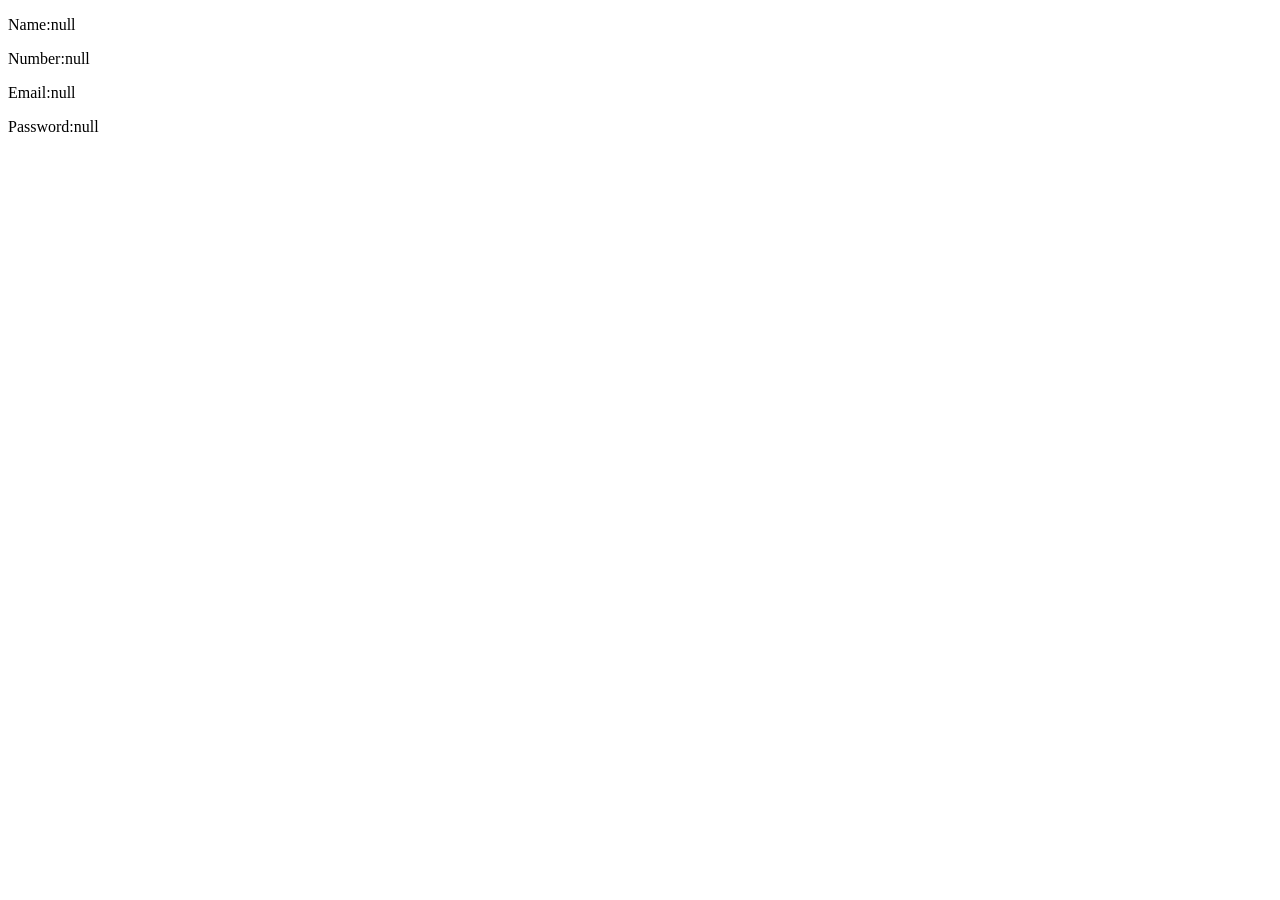
<file: newpage.html>
<!DOCTYPE html>
<html lang="en">
<head>
    <meta charset="UTF-8">
    <meta name="viewport" content="width=device-width, initial-scale=1.0">
    <meta http-equiv="X-UA-Compatible" content="ie=edge">
    <title>Document</title>
</head>
<body>
    <p id="show1">Name:</p>
    <p id="show2">Number:</p>
    <p id="show3">Email:</p>
    <p id="show4">Password:</p>

    <script>
        document.getElementById("show1").innerHTML="Name:" +localStorage.getItem("name");
        document.getElementById("show2").innerHTML="Number:" +localStorage.getItem("phone-no");
        document.getElementById("show3").innerHTML="Email:"+localStorage.getItem("email");
        document.getElementById("show4").innerHTML="Password:" +localStorage.getItem("pass");




    </script>

</body>
</html>
</file>
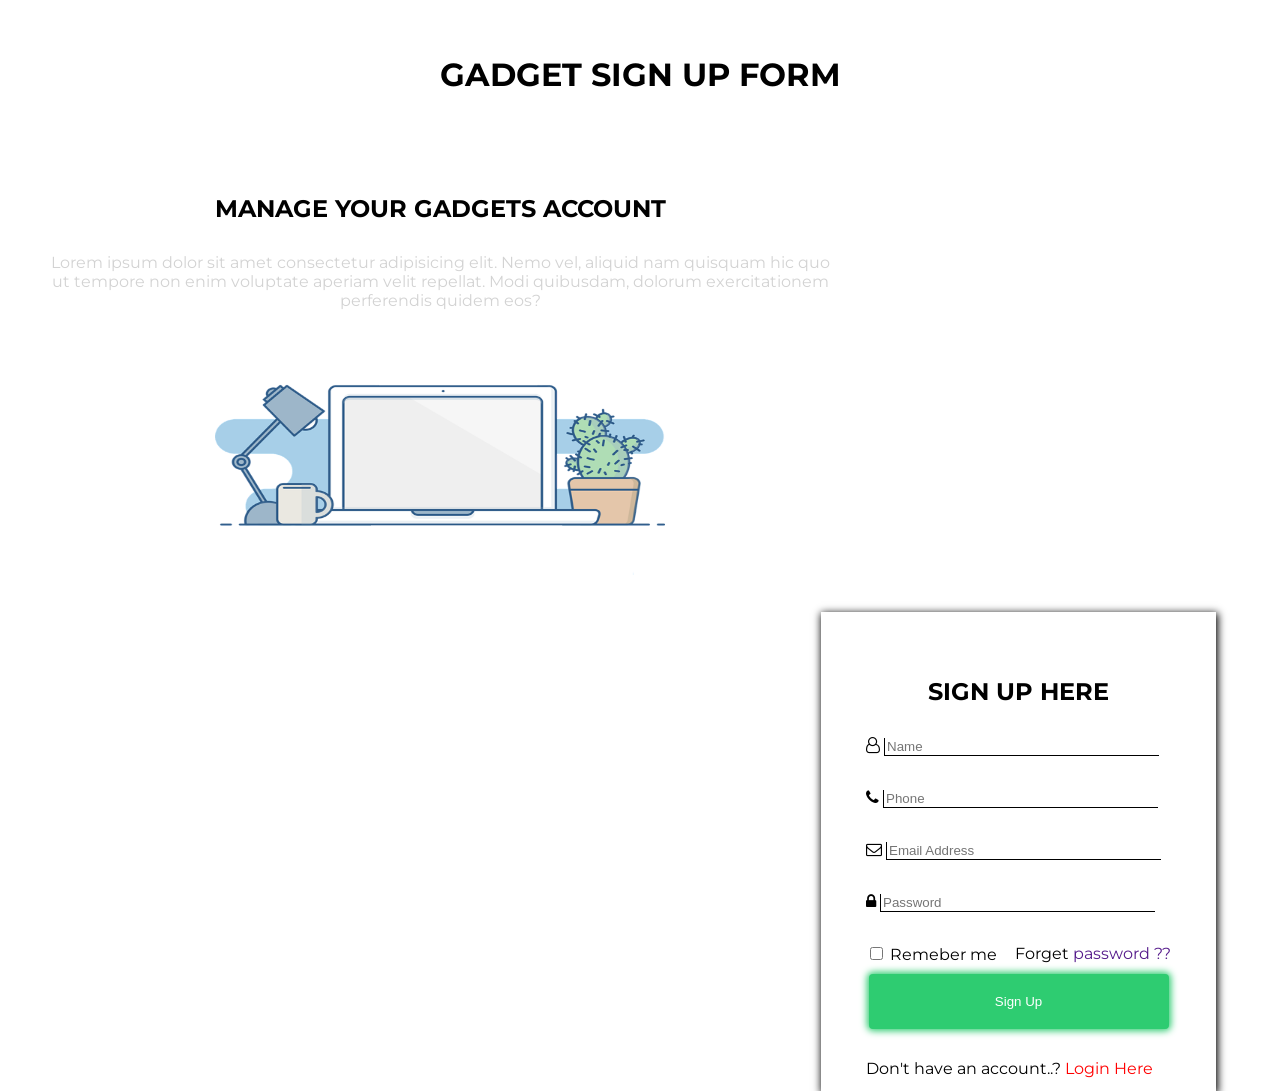
<file: task1_neha/neha.html>
<!DOCTYPE html>
<html>
    <head>
        <title>bitsbeat: task1</title>
        <meta charset="UTF-8">
        <meta name="viewport" content="width=display-width, initial-scale=1">
        <!-- <link href="https://fonts.googleapis.com/css?family=Montserrat&display=swap" rel="stylesheet"> -->
        <link rel="stylesheet" href="style.css">
        <link rel="stylesheet" href="https://cdnjs.cloudflare.com/ajax/libs/font-awesome/4.7.0/css/font-awesome.min.css">
        <link href="https://fonts.googleapis.com/css?family=Montserrat&display=swap" rel="stylesheet">


    </head>

    <body>
             <!-- align="center" yo nikalekoh1 h4 bata-->
        <h1 class="title" >GADGET SIGN UP FORM</h1>

        <div class="main">
            <div class="row">
                <div class="leftcontain">
                    <h2 class="subtitle"> MANAGE YOUR GADGETS ACCOUNT</h2>
                        <p>Lorem ipsum dolor sit amet consectetur adipisicing elit. Nemo vel, aliquid nam quisquam hic quo ut tempore non enim voluptate aperiam velit repellat. Modi quibusdam, dolorum exercitationem perferendis quidem eos?</p>
                        <img class="image" src="img/image1.png" alt="laptop picture">

                </div>


                <div class="rightcontain">
                    <h2 class="subtitle">SIGN UP HERE</h2>
                        <form class="box">
                            <div class="naam">
                                <span class="fa fa-user-o" aria-hidden="true">
                                    <input type="text" name="Name" placeholder="Name"required><br/>
                                </span>
                            </div>
                            <div class="no">
                                <span class="fa fa-phone" aria-hidden="true">
                                    <input type="nos" name="Num" placeholder="Phone"required><br/>
                                </span>
                            </div>
                            <div class="mail"> <!---changing span to i and adding span in all-->
                                <span>
                                    <i class="fa fa-envelope-o" aria-hidden="true"></i>
                                    <input type="text" name="email" placeholder="Email Address" required><br/>
                                </span>



                            </div>
                            <div class="secure">
                                <span class="fa fa-lock" aria-hidden="true">
                                    <input type="password" name="pass" placeholder="Password"><br/>
                                </span>
                            </div>

                            <div class="two1">
                                <div class="first">
                                        <input type="checkbox"> Remeber me
                                </div>
                                <div class="second">
                                        <span class="forget">Forget <a href=""> password ??</a></span>

                                </div>
                            </div>

                            <div class="btn">
                                    <input type="submit" name="sub" value="Sign Up">
                            </div>
                            <div class="end">
                                    Don't have an account..?
                                    <span>
                                        <a href>Login Here</a>
                                    </span>
                            </div>

                        </form>




                </div>
            </div>
        </div>
    </body>
</html>
</file>
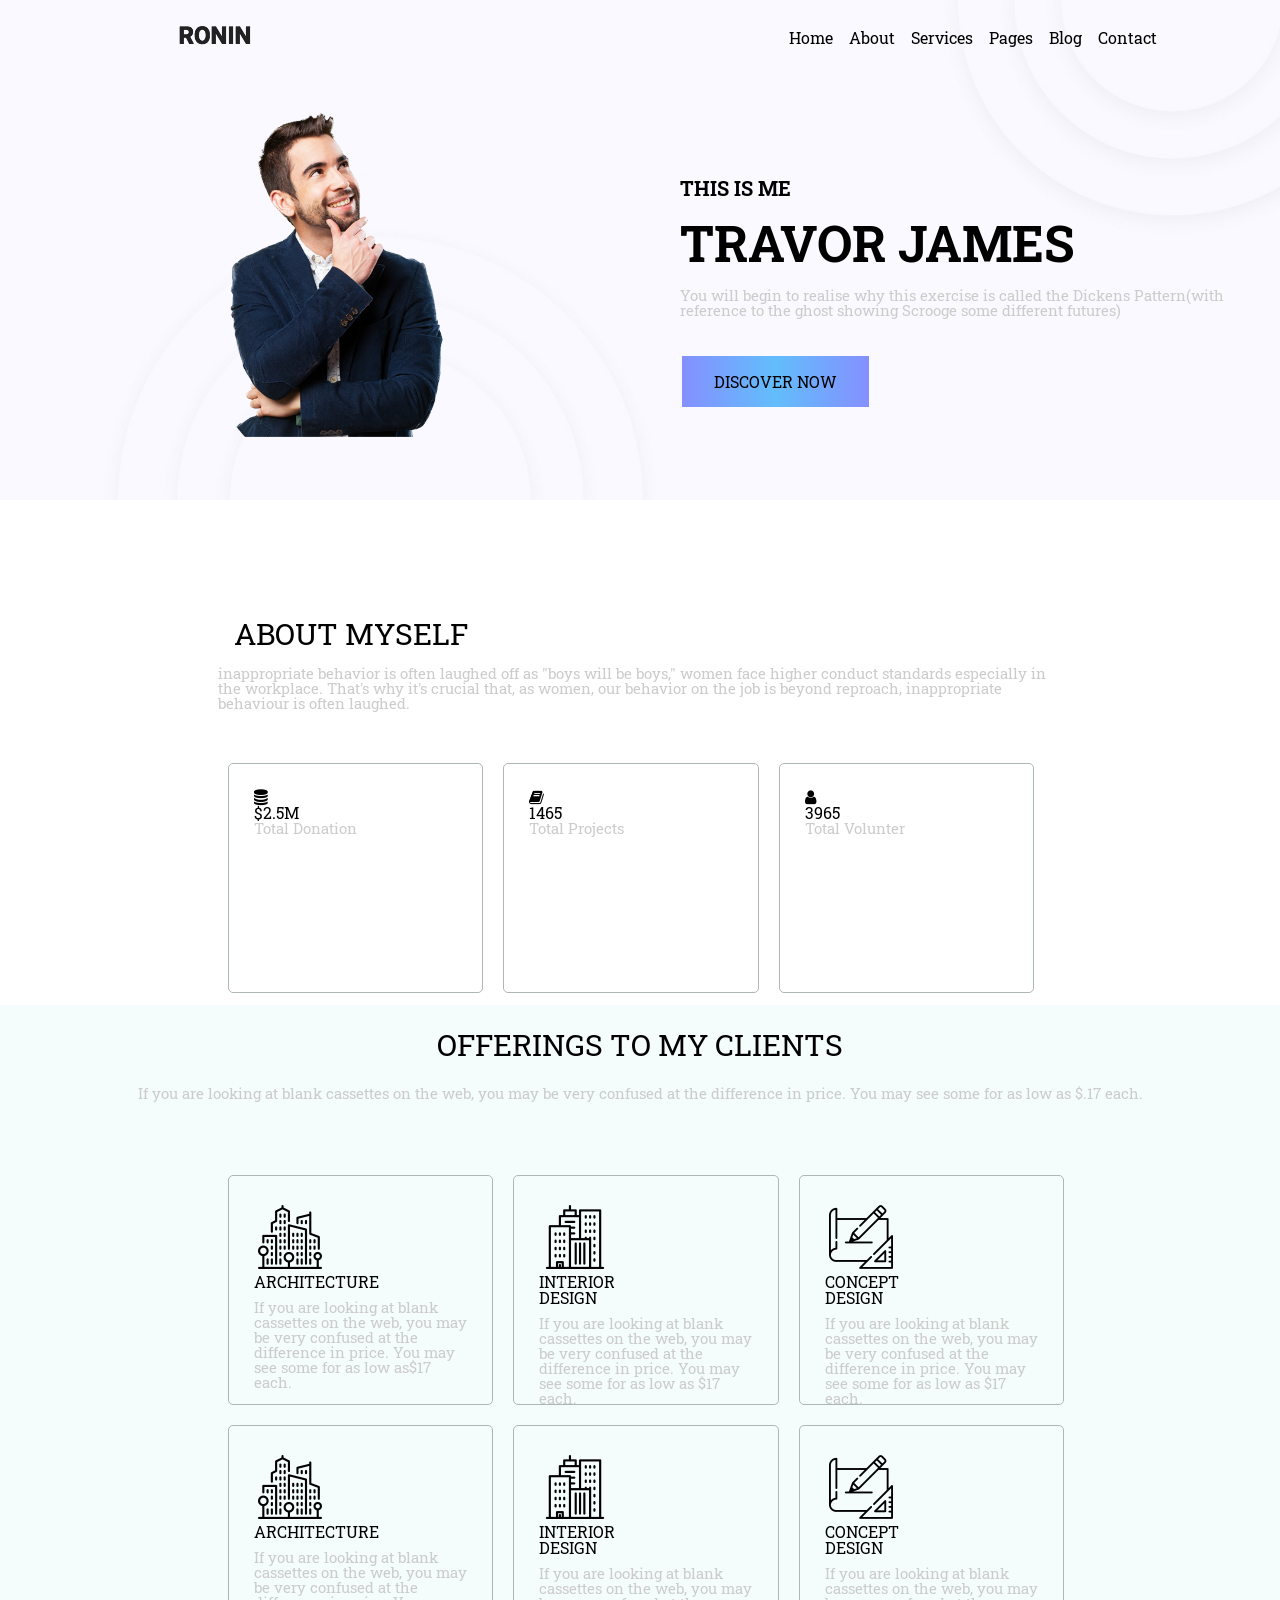
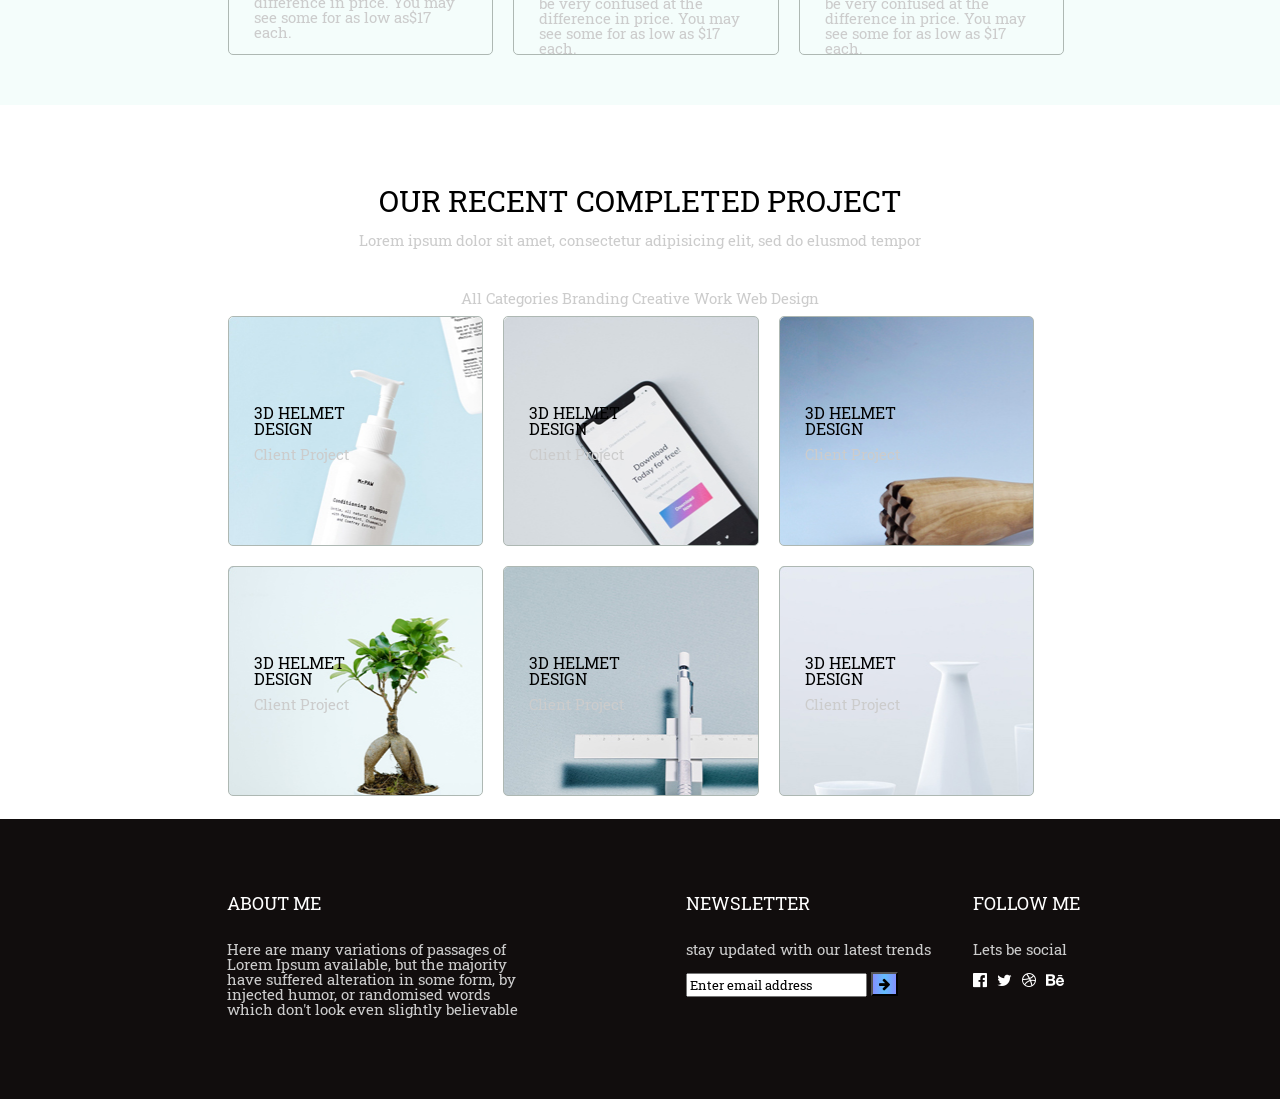
<file: task2_neha/try.html>
<!DOCTYPE html>
<html lang="en">
<head>
    <meta charset="UTF-8">
    <meta name="viewport" content="width=device-width, initial-scale=1.0">
    <title>task 2</title>
    <link rel="stylesheet" href="style1.css">
    <link rel="stylesheet" href="https://cdnjs.cloudflare.com/ajax/libs/font-awesome/4.7.0/css/font-awesome.min.css">
    <link href="https://fonts.googleapis.com/css?family=Roboto+Slab&display=swap" rel="stylesheet">
</head>
<body>
    <!---1st bck img implemented-->
   <div class="banner">
       <!--use nav to create navbar-->
           
               <div class="mark">
                   <img class="logo" src="images/logo.png" alt="namelogo">
               
                    <nav class="info">
                            <ul>
                                <li><a href="#">Home</a></li>
                                <li><a href="#">About</a></li>
                                <li><a href="#">Services</a></li>
                                <li><a href="#">Pages</a></li>
                                <li><a href="#">Blog</a></li>
                                <li><a href="#">Contact</a></li>
                            </ul>
                    </nav>
                </div>
           
           <!--2nd manchey ko img ra this is me banayo making 50% grid-->
           <div class="column6 float">
                <img class="photo" src="images/home-left-1.png" alt="picture of Travor James.">
            </div>
            
            <div class="column6 float">
                <p class="smalltxt">THIS IS ME</p>
                <p class="bigtxt"> TRAVOR JAMES</p>
                <p class="same">You will begin to realise why this exercise is called the Dickens Pattern(with reference to the ghost showing Scrooge some different futures)</p>

                <!-- <div class="btn">
                    <input type ="button" name="Find out" value="Discover Now">

                </div> -->

                <button class="btn">DISCOVER NOW</button>
            </div>
    </div>
    <section class="container1">
            <div class="contain1-wrap">
            <div class="abt">
                <p class="abt1">ABOUT MYSELF</p>
                <P class="same">inappropriate behavior is often laughed off as "boys will be boys," women face higher conduct standards especially in the workplace. That's why it's crucial that, as women, our behavior on the job is beyond reproach, inappropriate behaviour is often laughed.</P>
            </div>
            <div class="row">
                    <div class="column3 float">
                        <i class="fa fa-database"></i>
                        <p class="no">$2.5M</p>
                        <p class="same">Total Donation</p>
                    </div>
                        
                    <div class="column3 float">
                        <i class="fa fa-book"></i>
                        <p class="no">1465</p>
                        <p class="same">Total Projects</p>
                    </div>     
            
                    <div class="column3 float">
                        <i class="fa fa-user"></i>
                        <p class="no">3965</p>
                        <p class="same">Total Volunter</p>

                    </div>        
            </div>
        </div>

    </section>
    <section class="container2">
        <div class="containe2-i">
            <div class="clients">
                <p class="abt1">OFFERINGS TO MY CLIENTS</p>
                <p class="same">If you are looking at blank cassettes on the web, you may be very confused at the difference in price. You may see some for as low as $.17 each.</p>
            </div>
            <div class="container2-ii">
                <div class="row1">
                    <div class="column3 float">
                        <img class="arch" src="images/architect.png" alt="architecture image">
                        <p class="same2">ARCHITECTURE</p>
                        <p class="same">If you are looking at blank cassettes on the web, you may be very confused at the difference in price. You may see some for as low as$17 each.</p>
                    </div>

                    <div class="column3 float">
                        <img class="arch" src="images/interior.png" alt="interior image">
                        <p class="same2">INTERIOR DESIGN</p>
                        <p class="same">If you are looking at blank cassettes on the web, you may be very confused at the difference in price. You may see some for as low as $17 each.</p>     
                    </div>

                    <div class="column3 float">
                        <img class="arch" src="images/concept.png" alt="interior image">
                        <p class="same2">CONCEPT DESIGN</p>
                        <p class="same">If you are looking at blank cassettes on the web, you may be very confused at the difference in price. You may see some for as low as $17 each.</p>     
                    </div>
            
                </div>

                <div class="row1">
                    <div class="column3 float">
                        <img class="arch" src="images/architect.png" alt="architecture image">
                        <p class="same2">ARCHITECTURE</p>
                        <p class="same">If you are looking at blank cassettes on the web, you may be very confused at the difference in price. You may see some for as low as$17 each.</p>
                    </div>

                    <div class="column3 float">
                        <img class="arch" src="images/interior.png" alt="interior image">
                        <p class="same2">INTERIOR DESIGN</p>
                        <p class="same">If you are looking at blank cassettes on the web, you may be very confused at the difference in price. You may see some for as low as $17 each.</p>     
                    </div>

                    <div class="column3 float">
                        <img class="arch" src="images/concept.png" alt="interior image">
                        <p class="same2">CONCEPT DESIGN</p>
                        <p class="same">If you are looking at blank cassettes on the web, you may be very confused at the difference in price. You may see some for as low as $17 each.</p>     
                    </div>
                
                </div>
            </div>
        </div>
    </section> 

    <section class="container3">
        <div class="container3-i">
            <div class= "container3-ii">
                <div class="projects">
                    <p class="abt1">OUR RECENT COMPLETED PROJECT</p>
                    <p class="same">Lorem ipsum dolor sit amet, consectetur adipisicing elit, sed do elusmod tempor</p>
                </div>
                <div class="cate">
                    <a class="same" href="#">All Categories</a>
                    <a class="same" href="#">Branding</a>
                    <a class="same" href="#">Creative Work</a>
                    <a class="same" href="#">Web Design</a>
                </div>
            </div>
            
                <div class="row">
                    <div class="columntry float img1">
                        <p class="same2">3D HELMET DESIGN</p>
                        <p class="same">Client Project</p> 
                    </div>
                    <div class="columntry float img2">
                        <p class="same2">3D HELMET DESIGN</p>
                        <p class="same">Client Project</p> 
                    </div>
                    <div class="columntry float img3">
                        <p class="same2">3D HELMET DESIGN</p>
                        <p class="same">Client Project</p> 
                    </div>
                </div>
                <div class="row">
                    <div class="columntry float img4">
                        <p class="same2">3D HELMET DESIGN</p>
                        <p class="same">Client Project</p> 
                    </div>
                    <div class="columntry float img5">
                        <p class="same2">3D HELMET DESIGN</p>
                        <p class="same">Client Project</p> 
                    </div>
                    <div class="columntry float img6">
                        <p class="same2">3D HELMET DESIGN</p>
                        <p class="same">Client Project</p> 
                    </div>
                </div>
            
        </div>
    </section>
    <div class="footer">
        <div class="row">
            <div class="column4 float">
                <p class="abt-foot">ABOUT ME</p>
                <p class="same">Here are many variations of passages of Lorem Ipsum available, but the majority have suffered alteration in some form, by injected humor, or randomised words which don't look even slightly believable</p>
            </div>
            <div class="col3 float">
                <p class="abt-foot">NEWSLETTER</p>
                <p class="same"> stay updated with our latest trends</p>
                <div class="form">
                    <input class="inpt" type="email" value="Enter email address">
                    <button class="submit-btn"><i class="fa fa-arrow-right"></i></button>
                </div>
            </div>
            <div class="col3 float">
                <p class="abt-foot">FOLLOW ME</p>
                <p class="same"> Lets be social</p>
                <div class="social-icon">
                    <i class="fa fa-facebook-official white"></i>
                    <i class="fa fa-twitter white"></i>
                    <i class="fa fa-dribbble white"></i>
                    <i class="fa fa-behance white"></i>
                </div>
            </div>
        </div>

    </div>  

</body>
</html>
</file>
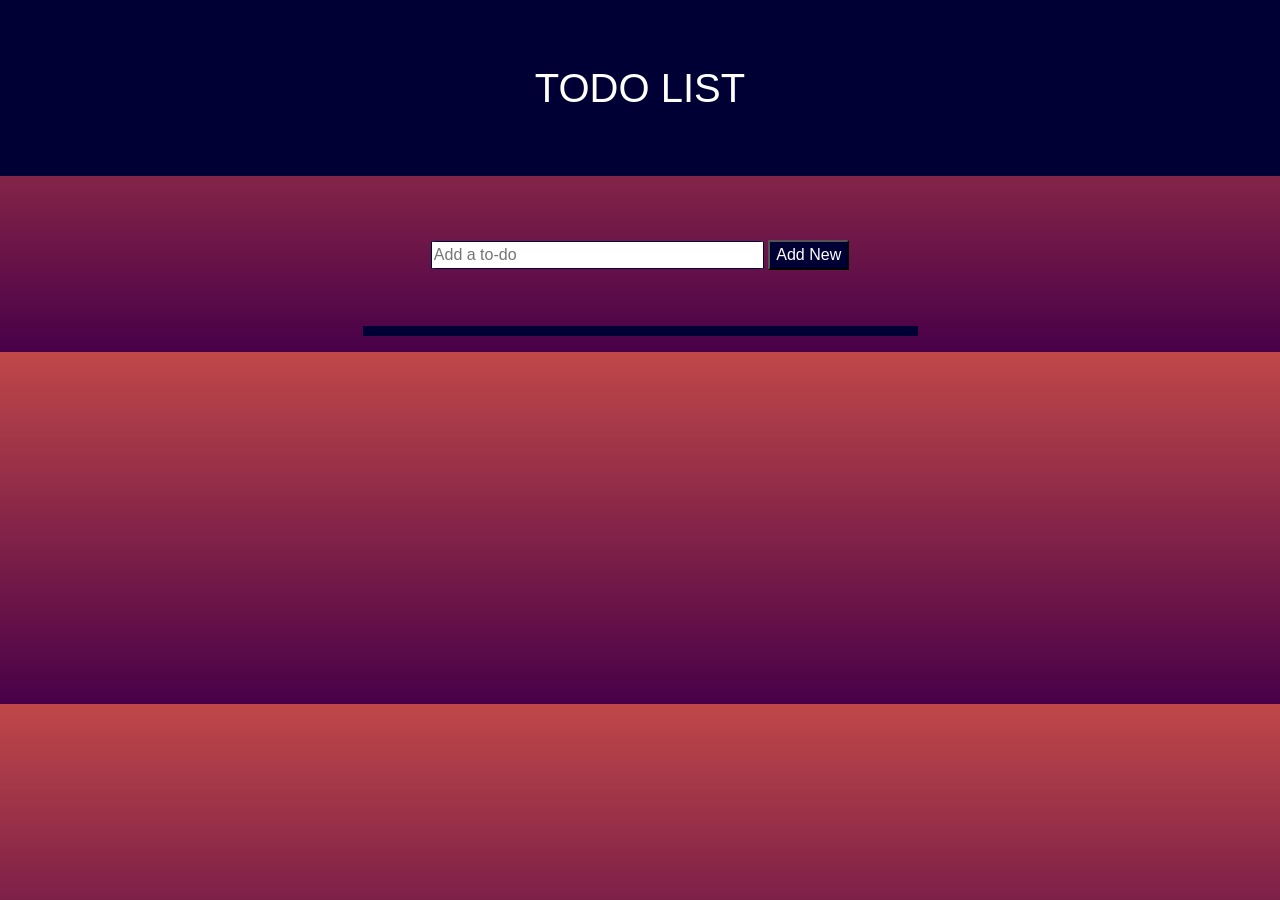
<file: todo_task/todo.html>
﻿<!DOCTYPE html>
<html lang="en">
<head>
    <title>To Do List</title>
    <link href="https://fonts.googleapis.com/css?family=Titillium+Web" rel="stylesheet" />
    <!-- <link href="css/font-awesome.css" rel="stylesheet" /> -->
    <!--<link href="css/style.css" rel="stylesheet" />-->
    <link rel="stylesheet" href="all.css">
    <link rel="stylesheet" href="https://stackpath.bootstrapcdn.com/bootstrap/4.3.1/css/bootstrap.min.css" integrity="sha384-ggOyR0iXCbMQv3Xipma34MD+dH/1fQ784/j6cY/iJTQUOhcWr7x9JvoRxT2MZw1T" crossorigin="anonymous">
    <script src="https://code.jquery.com/jquery-3.3.1.slim.min.js" integrity="sha384-q8i/X+965DzO0rT7abK41JStQIAqVgRVzpbzo5smXKp4YfRvH+8abtTE1Pi6jizo" crossorigin="anonymous"></script>
    <script src="https://cdnjs.cloudflare.com/ajax/libs/popper.js/1.14.7/umd/popper.min.js" integrity="sha384-UO2eT0CpHqdSJQ6hJty5KVphtPhzWj9WO1clHTMGa3JDZwrnQq4sF86dIHNDz0W1" crossorigin="anonymous"></script>
    <script src="https://stackpath.bootstrapcdn.com/bootstrap/4.3.1/js/bootstrap.min.js" integrity="sha384-JjSmVgyd0p3pXB1rRibZUAYoIIy6OrQ6VrjIEaFf/nJGzIxFDsf4x0xIM+B07jRM" crossorigin="anonymous"></script>

    <link rel="stylesheet" href="https://use.fontawesome.com/releases/v5.7.0/css/all.css" integrity="sha384-lZN37f5QGtY3VHgisS14W3ExzMWZxybE1SJSEsQp9S+oqd12jhcu+A56Ebc1zFSJ" crossorigin="anonymous">
</head>

<body>
    <div class="wrapper">
    <h1 class="title">TODO LIST</h1>
    <div class="container">
        <div class="header">
            
            <!-- <div id="date"></div> -->
        </div>
        <div class="content">
            <div class="add-item">
                <input type="text" id="item" placeholder="Add a to-do" />
                <button id="btnAddToDo">Add New </button>

            </div>
            <ul id="list">
                <!--<li class="item">
                 
                   
                </li>-->
            </ul>
           

        </div>

    </div>
    </div>



</body>
</html>

<script src="todos.js"></script>
</file>
<file: Flex_neha/all.css>
body{
    font-family: 'Roboto', sans-serif;
}

.container{
    width:1200px;
    margin:0 auto; 
}

*{
    box-sizing: border-box;
    
}

/* .workspace{
    width:300px;
    height: 250px;
} */

.header-container{
    display: flex;
    justify-content: center;
    margin: 30px 0;
    align-items: center;
}

 ul{
    display: flex;
} 

.btn{
    margin-left: auto; 
}


.nav li{
    list-style: none;
}

.nav ul li a{
    padding: 10px;
}

a{
    color: black;
    text-decoration: none;
    padding-left: 12px;

}
.btn-contactus, .btn-seeourworks{
    background-color: #9ACD32;
    color: #fff;
    height: 50px;
    text-align: center;
    width: 150px;
    /*width: 80px; */
    border-radius: 8px;
}
.btn-seeourworks{
    background-color: blue;
}


.generation-container{
    display: flex;
    align-items: center;
    justify-content: space-around;
    
}

.workspace, .copyright-rightmost{
    margin-left: auto;
}

/* .container1{
    width:800px;
} */

.gen-description{
    width: 50%;
}


.container2{
    display: flex;
    align-items: center;
    justify-content: space-around;
    margin-top:50px;
    margin-bottom: 50px;
        
}

.img-gallery1{
    display: flex;
    justify-content: center; 
    /* height:250px; */
    /* margin-left:2px;
    margin-right: 2px; */   
}

/* .gallery{
    margin: 15px; 
    /* width: 200px;
    height: 150px; 
} */

.img-gallery2{
    display: flex;
    justify-content: center;  
}

.Work-container{
    height:90px;
}

.hoverimg{
    margin: 15px;
    position: relative;
    
}

.overlay{
    position: absolute;
    height:100%;
    width:100%;
    top: 0;
    opacity: 0;
    transition: .3s ease;
    background-color: grey;
}

.hoverimg:hover .overlay{
    opacity: 1;
}

.icon {
    color: #eee;
    font-size: 100px;
    position: absolute;
    top: 50%;
    left: 50%;
    transform: translate(-50%, -50%);
    -ms-transform: translate(-50%, -50%);
    text-align: center;
}

.fa-plus:hover {
    color:#eee;
}

.Work-container{
    height:700px;
}

.variation-flex{
    background-color: blue;
    height: 700px;
}

.para1{
    display:flex;
}

.variation-container{
    height: 500px;
    background-color: blue;
}

.variation-container .center{
    text-align: center;
    padding:65px;
}

 .variation-container .life-before{
    display: flex; 
    justify-content: center; 
   
} 

.description{
    text-align: left;
    background-color: #fff;
    border: 1px solid black;
    margin-left: 5px;
    margin-right: 5px;
    width:20%;
    height: 250px;
    word-wrap: break-word ;
    font: italic;
    font-size: 15px;   
}

.profile{
    
    margin-top:80px;
    border-top: 1px solid lightgray;
}

.portfolio-flex{
    display: flex;
    justify-content: space-between;
    flex-wrap: wrap;

}

.portfolio-container{
    height: 650px;
}

.portfolio-img{
    margin-bottom: 26px;
}

.creative-flex{
    display: flex;
    justify-content: center;
    align-items: flex-end;
}
.business-container{
    height: 150px;
    /* margin-top: 80px; */
    background-color: blue;
}

.business-flex{
    display: flex;
    align-items: center;
    height: 150px;
    /* justify-content: space-around; */

}

.generation-container, .Work-container, .variation-container, .portfolio-container, .creative-container, .business-container{
    margin-bottom: 80px;
}

.first-title, .big-title, .variation-title, .portfolio-title2, .creative-bigtxt{
    font-size: 25px;
}

.variation-title, .portfolio-title2, .creative-bigtxt, .big-title, .smalltxt, .portfolio-title1, .creative-smalltxt{
    text-align: center;
    margin-bottom: 30px;
}
.smalltxt, .portfolio-title1, .creative-smalltxt, .first-paragraph, .life-description, .repo-color, .sub-class, .copyright-sentance, .copyright-1{
    color: grey;
}

.variation-title, .create-website,.variation-para{
    color: #fff;
}

.repo-bold{
    font-size: 15px;
    
}

footer{
    height: 200px;
    
}

.interactive-art{
    width: 30%;
    border: 1 px solid red;
    word-wrap: break-word ;
}

.links, .help, .contact-us{
    width: 10%;
    /* border: 1px solid black; */
    word-wrap: break-word ;
    margin:20px;
    
}
.links, .contact-us{
    margin-top: 45px;
}

.footer-flex{
    display: flex;
    margin-top: 15px;
    align-items:center;
    /* margin-bottom: 15px; */
}

.copyright-flex, .copyright-rightmost{
    display: flex;
}

.copyright{
    padding:10px;
    border-top: 1px solid lightgray;
    margin-top: 10px;
}

.first-paragraph{
    padding-top:20px;
    padding-bottom: 20px;
}

.form{
    position: relative;
    margin-left: auto;

}

.iconbtn{
    position: absolute;
    top:0;
    right: 0;
    height:25px;
    margin: 5px;
    background: blue;
}

.entry{
    height:35px;
    width: 450px;
}
.profile-name{
    font-size: 12px;
    margin:15px;
}

.sub-class{
    padding-top:5px;
}

.copyright-img{
    padding-left: 5px;
    padding-right: 5px;
}
.one{
    padding-top: 22px;
}

.margin{
    padding: 5px;
}

.copyright-1{
    margin:5px;
}

.life-description{
    padding:5px;
    margin:15px;
}

.profile-img{
    margin-left:15px;
    margin-top:5px;
}
</file>
<file: mobile_first_neha/all.css>
body {
  font-family: 'Source Sans Pro';
}

#wrapper {
  position: relative;
  width: 100%;
  overflow: hidden;
}

.smalltxt {
  font-size: 75%;
  margin-bottom: 10%;
  line-height: 140%;
}

@media screen and (min-width: 600px) {
  .smalltxt {
    font-size: 110%;
    margin-bottom: 2%;
  }
}

.bigtxt {
  font-size: 120%;
  margin-bottom: 2%;
  margin-top: 10%;
}

@media screen and (min-width: 600px) {
  .bigtxt {
    font-size: 250%;
    margin-bottom: 1%;
  }
}

.whoarewe-para, .getintouch, .address, .contact-info, .mail-address, .update-para {
  font-size: 75%;
  margin-bottom: 10%;
  line-height: 140%;
}

@media screen and (min-width: 600px) {
  .whoarewe-para, .getintouch, .address, .contact-info, .mail-address, .update-para {
    font-size: 70%;
  }
}

.copy-para, .nav2-a {
  font-size: 75%;
  margin-bottom: 10%;
  line-height: 140%;
}

@media screen and (min-width: 600px) {
  .copy-para, .nav2-a {
    font-size: 75%;
  }
}

.socialsite-head {
  background-color: #EAEAEB;
  margin-bottom: 2%;
}

@media screen and (min-width: 600px) {
  .socialsite-head {
    margin-bottom: 2%;
  }
}

.socialsite-head .container {
  margin: 0 auto;
  width: 90%;
  padding: 0 5%;
}

.socialsite-head .container .socialsite-flex {
  display: -webkit-box;
  display: -ms-flexbox;
  display: flex;
  font-size: 60%;
  -webkit-box-align: center;
      -ms-flex-align: center;
          align-items: center;
  -webkit-box-pack: start;
      -ms-flex-pack: start;
          justify-content: start;
}

@media screen and (min-width: 600px) {
  .socialsite-head .container .socialsite-flex {
    font-size: 90%;
  }
}

.socialsite-head .container .socialsite-flex .fa {
  color: black;
}

.socialsite-head .container .socialsite-flex .social-logo {
  margin-left: auto;
}

.link-head .container .menu-flex {
  display: -webkit-box;
  display: -ms-flexbox;
  display: flex;
}

.link-head .container .menu-flex .nav {
  margin-left: auto;
  border-bottom: 1px solid #EAEAEB;
  height: 3%;
}

@media screen and (min-width: 600px) {
  .link-head .container .menu-flex .nav {
    margin-left: 2%;
    border: none;
  }
}

.link-head .container .menu-flex .nav label {
  margin-left: auto;
  margin: 0 0 0 0;
  font-size: 100%;
  display: block;
}

@media screen and (min-width: 600px) {
  .link-head .container .menu-flex .nav label {
    display: none;
  }
}

.link-head .container .menu-flex .nav .menu {
  text-align: center;
  width: 100%;
  display: none;
}

@media screen and (min-width: 600px) {
  .link-head .container .menu-flex .nav .menu {
    display: -webkit-box;
    display: -ms-flexbox;
    display: flex;
  }
}

.link-head .container .menu-flex .nav .menu a {
  text-decoration: none;
  color: gray;
  margin: 0 10px;
  line-height: 70px;
  display: block;
  border: 1px solid gray;
  line-height: 110%;
}

@media screen and (min-width: 600px) {
  .link-head .container .menu-flex .nav .menu a {
    color: gray;
    margin: 0 2%;
    border: none;
    width: 50%;
    line-height: -1%;
  }
}

#toggle {
  display: none;
}

#toggle:checked + .menu {
  display: block;
}

.designer {
  position: relative;
  height: auto;
  z-index: -1;
}

.designer .banner {
  width: 100%;
}

.designer .container {
  margin: 0 auto;
  width: 90%;
  padding: 0 5%;
  position: absolute;
  z-index: 1;
  top: 50%;
  left: 50%;
  -webkit-transform: translate(-50%, -50%);
          transform: translate(-50%, -50%);
}

.designer .container .designer-box {
  text-align: center;
  color: #fff;
  z-index: 2;
  margin: 2%;
  line-height: 130%px;
}

.designer .container .designer-box .bigtxt {
  text-transform: uppertext;
}

@media screen and (min-width: 600px) {
  .designer .container .designer-box .bigtxt {
    font-size: 250%;
  }
}

.designer .container .designer-box .smalltxt {
  margin-bottom: 5%;
}

.startnow, .work-description .getintouch-btn {
  border-radius: 5px;
  width: 45%;
  height: 30%;
  text-align: center;
  color: #fff;
  background-color: #00d1a0;
}

@media screen and (min-width: 600px) {
  .startnow, .work-description .getintouch-btn {
    width: 34%;
    font-size: 140%;
    margin-bottom: 10%;
  }
}

.container {
  margin: 0 auto;
  width: 90%;
  padding: 0 5%;
}

.container .reen-about {
  text-align: center;
}

.container .responsive-flex {
  display: -webkit-box;
  display: -ms-flexbox;
  display: flex;
  -webkit-box-orient: vertical;
  -webkit-box-direction: normal;
      -ms-flex-flow: column;
          flex-flow: column;
  -webkit-box-align: center;
      -ms-flex-align: center;
          align-items: center;
}

@media screen and (min-width: 600px) {
  .container .responsive-flex {
    -webkit-box-orient: horizontal;
    -webkit-box-direction: normal;
        -ms-flex-flow: row;
            flex-flow: row;
    align-item: flex-start;
    -webkit-box-pack: justify;
        -ms-flex-pack: justify;
            justify-content: space-between;
  }
}

.container .responsive-flex .col4 {
  width: auto;
}

@media screen and (min-width: 600px) {
  .container .responsive-flex .col4 {
    width: 78%;
  }
}

.container .responsive-flex .col4 .passion {
  margin-bottom: 5%;
}

@media screen and (min-width: 600px) {
  .container .responsive-flex .col4 .passion {
    margin-bottom: 10%;
  }
}

.container .responsive-flex .col4 .passion-abt {
  margin-bottom: 5%;
}

@media screen and (min-width: 600px) {
  .container .responsive-flex .col4 .passion-abt {
    margin-bottom: 10%;
  }
}

.col-flex {
  display: -webkit-box;
  display: -ms-flexbox;
  display: flex;
}

.col-flex .fa {
  color: #00d1a0;
  font-size: 210%;
  margin-right: 5%;
  margin-top: 10%;
}

@media screen and (min-width: 600px) {
  .col-flex .fa {
    font-size: 260%;
    margin-right: 5%;
  }
}

.latest-works {
  background-color: #EAEAEB;
  text-align: center;
}

.latest-works .container {
  margin: 0 auto;
  width: 90%;
  padding: 0 5%;
}

.latest-works .container .latestwork-title {
  text-align: center;
}

.image-gal1 {
  display: -webkit-box;
  display: -ms-flexbox;
  display: flex;
  -webkit-box-orient: vertical;
  -webkit-box-direction: normal;
      -ms-flex-direction: column;
          flex-direction: column;
  -webkit-box-pack: center;
      -ms-flex-pack: center;
          justify-content: center;
}

@media screen and (min-width: 600px) {
  .image-gal1 {
    -webkit-box-orient: horizontal;
    -webkit-box-direction: normal;
        -ms-flex-direction: row;
            flex-direction: row;
    -webkit-box-pack: justify;
        -ms-flex-pack: justify;
            justify-content: space-between;
  }
}

.image-gal1 .col6 {
  width: 100%;
  background-color: #fff;
  margin-bottom: 10px;
}

@media screen and (min-width: 600px) {
  .image-gal1 .col6 {
    width: 50%;
    margin-right: 1%;
  }
}

.image-gal1 .img-resize1 {
  width: 100%;
}

.image-gal2 {
  display: -webkit-box;
  display: -ms-flexbox;
  display: flex;
  -ms-flex-wrap: wrap;
      flex-wrap: wrap;
  -webkit-box-pack: justify;
      -ms-flex-pack: justify;
          justify-content: space-between;
}

.image-gal2 .img-flex {
  width: 48%;
  height: 46%;
  margin-bottom: 5%;
}

@media screen and (min-width: 600px) {
  .image-gal2 .img-flex {
    width: 25%;
  }
}

.work-description {
  text-align: center;
  margin-bottom: 30px;
}

.work-description .work-para-smalltxt {
  color: gray;
}

.abt-reen {
  background-color: #283645;
  padding-top: 10px;
}

.abt-reen .container .abt-wrap {
  display: -webkit-box;
  display: -ms-flexbox;
  display: flex;
  -webkit-box-orient: vertical;
  -webkit-box-direction: normal;
      -ms-flex-direction: column;
          flex-direction: column;
}

@media screen and (min-width: 600px) {
  .abt-reen .container .abt-wrap {
    -webkit-box-orient: horizontal;
    -webkit-box-direction: normal;
        -ms-flex-direction: row;
            flex-direction: row;
  }
}

.abt-reen .container .abt-wrap .col3 {
  width: 100%;
  color: #fff;
}

@media screen and (min-width: 600px) {
  .abt-reen .container .abt-wrap .col3 {
    width: 30%;
    margin-right: 2%;
  }
}

.abt-reen .container .abt-wrap .col3 .abtreen-subtitle {
  color: #fff;
  font-size: 20px;
  margin: 15px 0px;
}

.abt-reen .container .abt-wrap .col3 .logo-bottom .logo-picbottom {
  width: 110px;
  height: 30px;
  margin-bottom: 15px;
}

.abt-reen .container .abt-wrap .col3 .whoarewe-para {
  color: #fff;
}

.abt-reen .container .abt-wrap .col3 .moreabtus {
  margin-bottom: 15px;
}

.abt-reen .container .abt-wrap .col3 .moreabtus .fa {
  color: #fff;
}

.abtreen-imgflex {
  display: -webkit-box;
  display: -ms-flexbox;
  display: flex;
  -ms-flex-wrap: wrap;
      flex-wrap: wrap;
  -webkit-box-pack: justify;
      -ms-flex-pack: justify;
          justify-content: space-between;
}

.abtreen-img {
  width: 48%;
  height: 46%;
  margin-bottom: 5%;
}

.location-flex {
  display: -webkit-box;
  display: -ms-flexbox;
  display: flex;
  -webkit-box-orient: vertical;
  -webkit-box-direction: normal;
      -ms-flex-direction: column;
          flex-direction: column;
}

.location-flex .location-info {
  display: -webkit-box;
  display: -ms-flexbox;
  display: flex;
}

.location-flex .location-info .fa {
  margin-right: 5%;
  margin-top: 1px;
}

footer {
  background-color: #1c252e;
}

footer .footer-flex {
  display: -webkit-box;
  display: -ms-flexbox;
  display: flex;
  -webkit-box-orient: vertical;
  -webkit-box-direction: normal;
      -ms-flex-direction: column;
          flex-direction: column;
  color: #EAEAEB;
}

@media screen and (min-width: 600px) {
  footer .footer-flex {
    -webkit-box-orient: horizontal;
    -webkit-box-direction: normal;
        -ms-flex-direction: row;
            flex-direction: row;
    -webkit-box-align: center;
        -ms-flex-align: center;
            align-items: center;
  }
}

footer .footer-flex .fa-wraper {
  display: -webkit-box;
  display: -ms-flexbox;
  display: flex;
  -webkit-box-align: center;
      -ms-flex-align: center;
          align-items: center;
}

footer .footer-flex .fa-wraper .fa {
  color: #fff;
}

footer .footer-flex .fa-wraper .copy-para {
  margin-top: 20px;
  margin-left: 5px;
}

@media screen and (min-width: 600px) {
  footer .footer-flex .nav2 {
    margin-left: auto;
  }
}

footer .footer-flex .nav2 .nav2-a {
  text-decoration: none;
  color: #fff;
  margin-right: 5px;
}

.form {
  position: relative;
  margin-bottom: 10%;
}

.form .entry {
  height: 20%;
  width: 85%;
}

@media screen and (min-width: 600px) {
  .form .entry {
    width: 110%;
  }
}

.form .iconbtn {
  position: absolute;
  top: 1%;
  left: 60%;
  border-radius: 2%;
  background-color: #00d1a0;
  color: #fff;
}

@media screen and (min-width: 600px) {
  .form .iconbtn {
    width: 55%;
  }
}
</file>
<file: task2_scss_resp_neha/scss/all.css>
* {
  -webkit-box-sizing: border-box;
          box-sizing: border-box;
}

body {
  font-family: 'Roboto', sans-serif;
}

/*@media screen and (max-width:750px){
    // .head-banner
    // {
    //     width: 100%;
    // }
    .abt1 .same
    {
        margin-left: 50%;
        margin-right: 50%;
    }
    .second
    {
    margin-top: 0px !important; 
     margin-right: 0px !important; 
     margin-bottom: 0px !important; 
     margin-left: 0px !important;
    }
    .second
    {
        width: 100%;
    }
   
   
    .container2 .clients .abt1 
    { 
        text-align: center;
        font-size: 15px !important;
    }
    .same
    {
    font-size: 12px;
    text-align: center;

    }
    .col-4
    {

        width: 100%  !important;
    }
    .container3-i
    {

        width: 100%  !important;
        overflow: hidden !important;
    }
    
}*/
.banner {
  max-width: 100%;
  background-size: cover;
  /*border: 1px solid black;*/
  z-index: -1;
  position: absolute;
  max-width: 100%;
}

.head-banner {
  margin-bottom: 80px;
}

.cate {
  text-align: center;
}

ul li {
  display: inline-block;
}

ul li a {
  color: #000000;
  text-decoration: none;
  padding: 10px;
}

.btn {
  background-image: -webkit-gradient(linear, left top, right top, from(#8490ff), color-stop(#62bdfc), to(#8490ff));
  background-image: linear-gradient(to right, #8490ff, #62bdfc, #8490ff);
  margin: 12px;
}

.submit-btn {
  background-image: -webkit-gradient(linear, left top, right top, from(#8490ff), color-stop(#62bdfc), to(#8490ff));
  background-image: linear-gradient(to right, #8490ff, #62bdfc, #8490ff);
  color: #FFFFFF;
}

/*.nav{
    float: right;
    padding:30px;
    padding-right:120px;
}*/
/*.logo{
    padding: 30px;
    padding-left: 100px;
}*/
.smalltxt {
  text-transform: uppercase;
  font-weight: bold;
}

.bigtxt {
  font-size: 50px;
}

.col-12 {
  width: 100%;
}

.col-11 {
  width: 91.667%;
}

.col-10 {
  width: 83.333%;
}

.col-9 {
  width: 75%;
}

.col-8 {
  width: 66.667%;
}

.col-7 {
  width: 58.333%;
  float: left;
  /*border: 1px solid red;*/
}

.col-6 {
  width: 50%;
  float: left;
  border: 1px solid black;
}

.col-5 {
  width: 41.667%;
  float: left;
  /*border: 1px solid black;*/
  height: 100%;
}

.col-4 {
  width: 31.333%;
  float: left;
  text-align: left;
  margin-right: 18px;
  border: 1px solid #aeb8b3;
  border-radius: 5px;
  padding: 30px;
  z-index: 1;
  background-color: #FFFFFF;
}

.col {
  width: 33.333%;
  float: left;
  text-align: left;
  /*border: 1px solid $border-color;
    border-radius: 5px;*/
  padding: 30px;
  z-index: 1;
}

.col-3 {
  width: 25%;
  float: left;
  text-align: left;
  /*border: 1px solid #aeb8b3;
    border-radius: 5px;*/
}

.col-2 {
  width: 16.667%;
}

.col-1 {
  width: 8.333%;
}

.first {
  /*border: 1px solid black;*/
  height: 435px;
  margin-top: 12px;
  margin-right: 220px;
  margin-bottom: 15px;
  margin-left: 220px;
}

.row:after {
  content: "";
  display: block;
  clear: both;
}

.photo {
  width: 70%;
  height: 100%;
  padding: 12px;
  margin: 12px;
}

.abt, .clients, .container3-i {
  margin-left: 220px;
  margin-right: 220px;
}

.container1 {
  margin-top: 12px;
  margin-bottom: 12px;
}

.second, .third {
  margin-top: 12px;
  margin-right: 220px;
  margin-bottom: 20px;
  margin-left: 220px;
}

.container2 {
  background-color: #F4FDFB;
  margin-top: 80px;
  margin-bottom: 80px;
  height: 100%;
}

.conatiner2-i {
  margin-top: 2px;
}

.third {
  display: relative;
}

p {
  margin: 12px;
}

.fourth {
  margin-top: 80px;
  margin-bottom: 80px;
}

.same {
  color: #D0D5D4;
  text-align: center;
}

.same1 {
  color: #D0D5D4;
}

.form {
  position: relative;
}

.form .submit-btn {
  position: absolute;
  top: 1%;
}

.abt1 {
  text-transform: uppercase;
  font-weight: bold;
  font-size: 30px;
  padding-top: 60px;
}

.center {
  text-align: center;
}

header .title .logo {
  /*float: left;*/
  padding: 30px;
  padding-left: 100px;
}

header .title .nav {
  float: right;
  padding: 30px;
  padding-right: 120px;
}

.footer {
  background-color: #252525;
  height: 100%;
  padding: 15px;
  margin-top: 178px;
}

.a {
  max-width: 100%;
  background-size: cover;
  /*border: 1px solid black;*/
  margin-left: 175px;
  margin-top: -2%;
}

.b {
  margin-left: 12px;
  margin-right: 12px;
}

.abt-foot {
  text-transform: uppercase;
  font-weight: bold;
  color: #FFFFFF;
}

.white {
  color: #FFFFFF;
}

.comp-projects {
  width: 100%;
  height: 100%;
}

.img1 {
  padding: 0px;
  padding-bottom: 0px;
}

/*---------------------------------------------- Media Queries----------------------------------------------------------*/
@media screen and (max-width: 750px) {
  .head-banner {
    margin-bottom: 12px;
    width: 100%;
    height: 100%;
  }
  .head-banner .banner {
    z-index: -1;
    position: absolute;
    max-width: 100%;
    height: 95%;
    background-size: cover;
    overflow-x: hidden;
  }
  .head-banner header .title {
    margin: 0px;
  }
  .head-banner header .title .logo {
    padding-left: 12px;
    width: 20%;
  }
  .head-banner header .title .nav {
    float: right;
    padding: 12px;
    margin-top: 3px;
    /* padding-top: 10px; */
    padding-right: 43px;
    font-size: 6px;
  }
  a {
    padding: 2px;
  }
  /*a{
    margin: 19px;
    padding: 0px;
    font-size: 80%;
    vertical-align: baseline;
    background: transparent;
    }*/
  .photo {
    width: 49%;
    height: 50%;
    margin-left: 26px;
    margin-left: 26px;
    padding-bottom: 0px;
    margin-bottom: 0px;
  }
  .first {
    margin-top: 2px;
    margin-right: 70px;
    margin-bottom: 5px;
    margin-left: 70px;
    height: 56%;
  }
  .smalltxt {
    font-size: 12px;
  }
  .bigtxt {
    font-size: 21px;
  }
  .same {
    font-size: 11px;
  }
  .btn {
    margin: 13px;
  }
  .col-5 {
    height: 100%;
    width: 100%;
  }
  .abt, .clients, .container3-i, .clients, .container3-i {
    margin-left: 40px;
    margin-right: 40px;
  }
  .second, .third {
    margin-top: 12px;
    margin-right: 52px;
    margin-bottom: 20px;
    margin-left: 52px;
  }
  .col-4 {
    width: 100%;
    margin-bottom: 14px;
  }
  .col-7 {
    width: 100%;
  }
  .abt1 {
    font-size: 17px;
  }
  .footer {
    margin-top: 12px;
  }
  .fourth {
    margin-top: 20px;
  }
  .a {
    margin-left: 2px;
  }
  .col {
    padding: 2px;
    width: 100%;
  }
  .col-3 {
    width: 100%;
  }
}
</file>
<file: style.css>
button{
    margin: 0%;
    padding: 0%;
    background: green;
}

body{
    font-family: 'Montserrat';
    margin: 0px;

}

.title, .subtitle{
    text-align: center;
}

.title{
    margin-top: 55px;
    margin-bottom: 40px;
}

.subtitle{
    margin-bottom: 30px;
}

.row{
    content: "";
    clear: both;
    display: block;
}

p{
    color: #D3D3D3;
}
div{
    display: block;
}


.leftcontain{
    float: left;
    width: 800px;
    padding: 40px 40px 32px;
    text-align: center;
}

.image{
    width: 450px;
    height: 250px;
}




.rightcontain{
    float: right;
    /* width: 400px; */
    width: 395px;
    box-sizing: border-box;
    box-shadow: 1px 2px 8px 1px;
    padding: 45px;
    margin-right: 5%;
    height: auto;
 
}

 .rightcontain input[type="text"], .rightcontain input[type="number"], .rightcontain input[type="email"], .rightcontain input[type="password"]{
    border: none;
    border-bottom: 1px solid black;
    border-left: 1px solid black;
    width: 250px;
 }

 .fa-eye{
    cursor: pointer;   
 }
 .active{
     color: dodgerblue;
 }


.naam{
    padding-bottom: 2em;
}

.no{
    padding-bottom: 2em;
}

.mail{
    padding-bottom: 2em;
}

.secure{
    padding-bottom: 2em;
}

.two{
    content: "";
    clear: both;
    display: block;
}

.first{
    float: left;
}

.second{
    float: right;
}

.remme{
    margin-right: 4ex
}

h1{
    font-weight: bold ;
}

.info{
    color: #ff0000;
}

.box input[type="submit"] {
    border: 0;
    background-color: #2ecc71;
    display: block;
    margin: 30px auto;
    text-align: center;
    -webkit-box-shadow: 0px 0px 7px 2px #2ecc71;
    -moz-box-shadow: 0px 0px 7px 2px #2ecc71;
    box-shadow: 0px 0px 7px 2px #2ecc71;
    border: 2px solid #2ecc71;
    padding: 18px 19px;
    width: 300px;
    outline: none;
    color: white;
    border-radius: 4px;
    cursor: pointer;
}

.end a{
    text-decoration: none;
    color: red;
}

.second a{
    text-decoration: none;
    
}
</file>
<file: task1_neha/style.css>
button{
    margin: 0%;
    padding: 0%;
    background: green;
}

body{
    font-family: 'Montserrat';
    margin: 0px;

}

.title, .subtitle{
    text-align: center;
}

.title{
    margin-top: 55px;
    margin-bottom: 40px;
}

.subtitle{
    margin-bottom: 30px;
}

.row{
    content: "";
    clear: both;
    display: block;
}

p{
    color: #D3D3D3;
}
div{
    display: block;
}


.leftcontain{
    float: left;
    width: 800px;
    padding: 40px 40px 32px;
    text-align: center;
}

.image{
    width: 450px;
    height: 250px;
}




.rightcontain{
    float: right;
    /* width: 400px; */
    width: 395px;
    box-sizing: border-box;
    box-shadow: 1px 2px 8px 1px;
    padding: 45px;
    margin-right: 5%;
    height: 479px;
 
}

/*.rightcontain input[type="text"], .rightcontain input[type="phone no"], .rightcontain input[type="text"], .rightcontain input[type="text"], .rightcontain input [type="password"]{
    width: 400px;
    border: none; 
     
    border-bottom: 1px solid black;
    padding: 20px;
    margin-right: 5%;


}
 */

 .rightcontain input[type="text"], .rightcontain input[type="nos"], .rightcontain input[type="password"] {
    
    border: none;
    border-bottom: 1px solid black;
    border-left: 1px solid black;
    width: 270px;
 }


.naam{
    padding-bottom: 2em;
}

.no{
    padding-bottom: 2em;
}

.mail{
    padding-bottom: 2em;
}

.secure{
    padding-bottom: 2em;
}

.two{
    content: "";
    clear: both;
    display: block;
}

.first{
    float: left;
}

.second{
    float: right;
}

.remme{
    margin-right: 4ex
}

/*span.forget{
    display: block;
    float: none;

}*/


h1{
    font-weight: bold ;
}

.info{
    color: #ff0000;
}

.box input[type="submit"] {
    border: 0;
    background-color: #2ecc71;
    display: block;
    margin: 30px auto;
    text-align: center;
    -webkit-box-shadow: 0px 0px 7px 2px #2ecc71;
    -moz-box-shadow: 0px 0px 7px 2px #2ecc71;
    box-shadow: 0px 0px 7px 2px #2ecc71;
    border: 2px solid #2ecc71;
    padding: 18px 19px;
    width: 300px;
    outline: none;
    color: white;
    border-radius: 4px;
    cursor: pointer;
}

.end a{
    text-decoration: none;
    color: red;
}

.second a{
    text-decoration: none;
    
}
</file>
<file: task2_neha/style1.css>
html, body, div, span, object, iframe,
h1, h2, h3, h4, h5, h6, p, blockquote, pre,
abbr, address, cite, code,
del, dfn, em, img, ins, kbd, q, samp,
small, strong, sub, sup, var,
b, i, a
dl, dt, dd, ol, ul, li,
fieldset, form, label, legend,
table, caption, tbody, tfoot, thead, tr, th, td,
article, aside, canvas, details, figcaption, figure, 
footer, header, hgroup, menu, nav, section, summary,
time, mark, audio, video {
    margin:0;
    padding:0;
    border:0;
    outline:0;
    font-size:100%;
    vertical-align:baseline;
    background:transparent;
}
*{
    font-family: 'Roboto Slab', serif;
}

body {
    line-height:1;
    margin: 0;
    overflow-x:hidden;
    
}

article,aside,details,figcaption,figure,
footer,header,hgroup,menu,nav,section { 
    display:block;
}

nav ul {
    list-style:none;
}

blockquote, q {
    quotes:none;
}

blockquote:before, blockquote:after,
q:before, q:after {
    content:'';
    content:none;
}

a {
    margin:0;
    padding:0;
    font-size:100%;
    vertical-align:baseline;
    background:transparent;
    text-decoration: none;
    color: none;
}

/* change colours to suit your needs */
ins {
    background-color:#ff9;
    color:#000;
    text-decoration:none;
}

/* change colours to suit your needs */
mark {
    background-color:#ff9;
    color:#000; 
    font-style:italic;
    font-weight:bold;
}

del {
    text-decoration: line-through;
}

abbr[title], dfn[title] {
    border-bottom:1px dotted;
    cursor:help;
}

table {
    border-collapse:collapse;
    border-spacing:0;
}

/* change border colour to suit your needs */
hr {
    display:block;
    height:1px;
    border:0;   
    border-top:1px solid #cccccc;
    margin:1em 0;
    padding:0;
}

input, select {
    vertical-align:middle;
}


.banner{
    width: 100%;
    height:500px;
    background-image: url(images/home-banner.jpg);
    background-size: cover;
    background-repeat: no-repeat;
   
}

.btn{
    background-image: linear-gradient(to right,#8490ff, #62bdfc, #8490ff);
    margin: 12px;
}

.submit-btn{
    background-image: linear-gradient(to right,#8490ff, #62bdfc, #8490ff);
    color: $white;   
}


.logo{
    padding: 2%;
    margin-left: 12%;
}

nav {
    background-color:transparent;
    margin: 0%;
    overflow: hidden;
}

ul {
    display: block;
    list-style-type: disc;
    margin-block-start: 1em;
    margin-block-end: 1em;
    margin-inline-start: 0px;
    margin-inline-end: 0px;
    padding-inline-start: 40px;
    padding-inline-end: 117px;
}

nav ul{
    float: right;
    list-style: none;
    position: relative;
}

nav ul li {
    /* This allow us to arrange list items in a row, without using float */
    display: inline-block;
    list-style-type: none;
    text-align: right;
}
 
/* Create a style for the first level items */
nav > ul > li > a {
    color:black;
    display: block;
    line-height: 2em;/*changed em to %*/
    padding: 0.5em 0.5em;/*changed em to %*/
    text-decoration: none;
}

.info{
    float: right;
}

.mark a{
    text-decoration: none;
    float: left;
    color: black;
    padding: 6px;

}

.container1-wrapper{
    padding-left:17%;
    padding-right: 17%;
    padding-top: 8%;
    /*padding-bottom: 5%;*/
    margin: 12%;
}

.column3{
    /*width: 25%;
    height: 180px;
    float: left;
    padding-left:20%;
    width: 16.667%;
    height: auto;
    milauna column 4 bata column 2 ma switch gareko
    width: 33.333%;
    height: auto;
    background-color: #fff;
    border: 1px solid black; 
    border-radius: 1px;
    padding: 1%;
    margin-top: 3%;
    margin-right:8%;
    margin-bottom:3%;
    margin-left:0%;
    background-color: #fff;
    text-align: left;
    margin: 5px;
    border-radius: 15px;*/

    width: 25%;
    position: relative;
    float: left;
    height: 230px;
    padding: 25px;
    margin: 10px;
    text-align:left;
    border: 1px solid #aeb8b3;
    border-radius: 5px;

}

.container2{
    width: 100%;
    height:650px;
    background-color:#F4FDFB;
    background-size: cover;
    background-repeat: no-repeat;
    text-align: center;
    margin-top: 12%;
}

.container3{
    width: 100%;
    height:650px;
    background-size: cover;
    background-repeat: no-repeat;
    text-align: center;
    margin-top: 5%;
}

.container2{
    width: 100%;
    height:700px;
    background-color:#F4FDFB;
    background-size: cover;
    background-repeat: no-repeat;
    text-align: center;
    margin-top: 12%;
}

/*.container2-i{
    margin-left: 0%;
    margin-right: 0%;
    padding-left: 17%;
    padding-right: 17%;
}*/

.container2-i{
    margin-left: 0%;
    margin-right: 0%;
    padding-left: 17%;
    padding-right: 17%;
    height:650px;
}

.container3-i{
    margin-left: 0%;
    margin-right: 0%;
    padding-left: 17%;
    padding-right: 17%;
}

.col3{
    width: 25%;
    height: auto;
    float: left;
    /*width: 16.667%;
    height: auto;
    /*milauna column 4 bata column 2 ma switch gareko*/
    /*width: 33.333%;*/
    height: auto;
    padding: 1%;
    padding-left: 4%;
    margin-top: 3%;
    margin-right:-6%;
    margin-bottom:3%;
    margin-left:0%;

}

.column5{
    width: 41.667%;
    height: auto;
    float: left;
    /*width: 16.667%;
    height: auto;
    /*milauna column 4 bata column 2 ma switch gareko*/
    /*width: 33.333%;*/
    height: auto;
    padding: 1%;
    margin-top: 3%;
    margin-right:2%;
    margin-bottom:3%;
    margin-left:0%;

}

.column4{
    width: 33.333%;
    height: auto;
    float: left;
    padding-left:11%;
    /*padding: 10px;
    background-color: #fff;
    text-align: left;
    margin: 5px;
    border-radius: 15px;
     height: auto;*/
    padding-right: 3%;
    margin-top: 4%;
    margin-right:4%;
    margin-bottom:3%;
    margin-left:3%;
}

.columntry{
    width: 25%;
    /*position: relative;*/
    float: left;
    height: 230px;
    padding: 25px;
    margin: 10px;
    text-align:left;
    border: 1px solid #aeb8b3;
    border-radius: 5px;

    
}

.img1{
    background-image: url(images/projects-1.jpg);
}
.img2{
    background-image: url(images/projects-2.jpg);
}
.img3{
    background-image: url(images/projects-3.jpg);
}
.img4{
    background-image: url(images/projects-4.jpg);
}
.img5{
    background-image: url(images/projects-5.jpg);
}
.img6{
    background-image: url(images/projects-6.jpg);
}

.footer{
    background-color: #110d0d;
    height: 280px;
    padding: 15px;
}

.abt-foot{
    color: #ffffff;
    text-align: left;
    text-transform: 800;
    font-size: 18px;
    margin-bottom: 30px;
}

.fa{
    display: inline-block;
    font: normal normal normal 14px/1 FontAwesome;
    font-size: inherit;
    text-rendering: auto;
    -webkit-font-smoothing: antialiased;
    margin-right: 2%;
}



.float{
    float: left;
}

.column12{
        width: 100%;
        height: auto;
}     

.column11{
    width: 91.667%;
    height: auto;
}

.column10{
    width: 83.333%;
    height: auto;
}

.column9{
    width: 75%;
    height: auto;
}

.column8{
    width: 66.667;
    height: auto;
}

.column7{
    width: 58.333%;
    height: auto;
}

.column6{
    
    width: 50%;
    height: auto;
    padding:40px;
}


/*.column4{
    width: 33.333%;
    height: auto;
    background-color: #fff;
    border-radius: 15px;
    /*padding: 10px;
    background-color: #fff;
    text-align: left;
    margin: 5px;
    border-radius: 15px;
}*/



.column2{
    width: 16.667%;
    height: auto;
    /*milauna column 4 bata column 2 ma switch gareko*/
    /*width: 33.333%;*/
    height: auto;
    background-color: #fff;
    border-radius: 15px;
    padding: 6%;
    margin: 6%;
    /*background-color: #fff;
    text-align: left;
    margin: 5px;
    border-radius: 15px;*/
}

.column1{
    width: 8.333%;
    height: auto;
}

.column6 img{
    display: inline-block;
    margin-left: 34%;
    margin-right: auto;

}

.photo{
    width:38%;
}

.column6 img{
    display: inline-block;
    

}

.container1{
    padding-left:17%;
    padding-right: 17%;
    padding-top: 8%;
    padding-bottom: 5%;
}






.services{
    width: 100%;
    height:650px;
    background-color:#F4FDFB;
    background-size: cover;
    background-repeat: no-repeat;
    text-align: center;
    margin-top: 12%;
}

.row{
    /*margin-bottom: 0%;*/
    margin-bottom: 9%;
    margin-right: -21%;

    
    
}

.row1{
    margin-bottom: 0%;
    margin-left: 17%;
    
}

.smalltxt{
    font-size: 20px;
    font-weight: 700;
    text-transform: uppercase;
    margin: 60px 0 20px 0;
}

.bigtxt{
    font-size: 50px;
    font-weight: 700;
    margin-bottom: 20px;
    text-transform: uppercase;
}

.same{
    font-size: 15px;
    line-height: 15px;
    color: #cccccc;
    margin-bottom: 5%;
}

.btn{
    border: none;
    padding: 15px 32px;
    text-align: center;
    text-decoration: none;
    display: inline-block;
    font-size: 16px;
    margin: 10px 2px;
}

.abt1{
    font-size: 30px;
    font-weight:500px;
    padding: 2%;
}

.arch{
    float: left;
    padding: 2%;
}
.same2{
    padding-right: 49%;
    padding-top: 31%;
    padding-bottom: 5%;
}

p .offpara{
    text-align: center;
}


.currentpro{
    width: 100%;
    height:1000px;
    background-size: cover;
    background-repeat: no-repeat;
    text-align: center;
    margin-top: 8%;
}

/*.pro1{
    
    background-image: url(images/projects-1.jpg);
    background-size: cover;
    background-repeat: no-repeat;
}

.pro2{
    
    background-image: url(images/projects-2.jpg);
    background-size: cover;
    background-repeat: no-repeat;
}

.pro3{
    
    background-image: url(images/projects-3.jpg);
    background-size: cover;
    background-repeat: no-repeat;
}

.pro4{
    
    background-image: url(images/projects-4.jpg);
    background-size: cover;
    background-repeat: no-repeat;
}

.pro5{
    
    background-image: url(images/projects-5.jpg);
    background-size: cover;
    background-repeat: no-repeat;
}
.pro6{
    background-image: url(images/projects-6.jpg);
    background-size: cover;
    background-repeat: no-repeat;
}*/

.offerfoto{
    float: left;
    padding-right: 100%;
    padding-top: 10%;
    padding-bottom: 10%;
}

.offerhead{
    float: left;
    padding-top: 5%;
   
}

.offerpara{
    float: left;
    padding-top: 5%;
}

*{
    box-sizing: border-box;

}

.offerfoto{
    float: left;
    padding-right: 100%;
    padding-top: 10%;
    padding-bottom: 10%;
}

.clmn1{
    width: 25%;
    height: auto;
    float: left;
    position: relative;
    background-color: #fff;
    border-radius: 15px;
    padding: 1%;
    margin: 3%;
    /*background-image: url(images/projects-1.jpg);*/
    background-size: cover;
    background-repeat: no-repeat;
    border: black;
}

/*.clmn2{
    width: 25%;
    height: auto;
    float: left;
    background-color: #fff;
    border-radius: 15px;
    padding: 1%;
    margin: 3%;
    /*background-color: #fff;
    text-align: left;
    margin: 5px;
    border-radius: 15px;*/
    /*background-image: url(images/projects-2.jpg);
    background-size: cover;
    background-repeat: no-repeat;
}*/

/*.clmn3{
    width: 25%;
    height: auto;
    
    background-color: #fff;
    border-radius: 15px;
    padding: 1%;
    margin: 3%;
    /*background-color: #fff;
    text-align: left;
    margin: 5px;
    border-radius: 15px;*/
   /* background-image: url(images/projects-3.jpg);
    background-size: cover;
    background-repeat: no-repeat;
}*/

/*.clmn4{
    width: 25%;
    height: auto;
    
    background-color: #fff;
    border-radius: 15px;
    padding: 1%;
    margin: 3%;
    /*background-color: #fff;
    text-align: left;
    margin: 5px;
    border-radius: 15px;*/
    
    /*background-size: cover;
    background-repeat: no-repeat;
}

.clmn5{
    width: 25%;
    height: auto;
   
    background-color: #fff;
    border-radius: 15px;
    padding: 1%;
    margin: 3%;
    /*background-color: #fff;
    text-align: left;
    margin: 5px;
    border-radius: 15px;*/
    /*background-image: url(images/projects-5.jpg);
    background-size: cover;
    background-repeat: no-repeat;
}

.clmn6{
    width: 25%;
    height: auto;
    
    background-color: #fff;
    border-radius: 15px;
    padding: 1%;
    margin: 3%;
    /*background-color: #fff;
    text-align: left;
    margin: 5px;
    border-radius: 15px;*/
    /*background-image: url(images/projects-6.jpg);
    background-size: cover;
    background-repeat: no-repeat;
}*/

/*.img1{
    background-image: url("images/projects-1.jpg")
}

.img2{
    background-image: url("images/projects-2.jpg")
}

.img3{
    background-image: url("images/projects-3.jpg")
}

.img4{
    background-image: url("images/projects-4.jpg")
}

.img5{
    background-image: url("images/projects-5.jpg")
}

.img6{
    background-image: url("images/projects-6.jpg")
}*/

/*.opt ul > li > a {
    color:black;
    display: block;
    line-height: 2em;/*changed em to %*/
    /*padding: 0.5em 0.5em;/*changed em to %*/
    /*text-decoration: none;
    list-style: none;
}*/

ul.opt li, ul.opt li a{
    color:black;
    display: inline;
    line-height: 2em;/*changed em to %*/
    padding: 0.5em 0.5em;/*changed em to %*/
    text-decoration: none;
    list-style: none;
    
}

.white{
    color: #fff;
}

/*.comppro-row1 {
    margin: 0;
    text-align: center;
}

.comppro-row2 {
    margin: 0;
    text-align: center;
}

.comppro-row1:after{
    content: "";
    display: table;
    clear: both;
}*/
</file>
<file: todo_task/all.css>
body {
  background: -webkit-gradient(linear, left top, left bottom, from(#C04848), to(#480048));
  background: linear-gradient(#C04848, #480048);
}

.title {
  text-align: center;
  background-color: #000034;
  color: #fff;
  margin-bottom: 5%;
  padding: 5%;
}

.add-item {
  margin-bottom: 5%;
  text-align: center;
}

.add-item #item {
  border: 1px solid #000034;
  border-radius: 2%;
  width: 30%;
}

.add-item #btnAddToDo {
  background-color: #000034;
  color: #fff;
}

ul {
  margin-left: 25%;
  border: 5px solid #000034;
  width: 50%;
  color: black;
  padding-left: 0;
}

li {
  border-bottom: 2px solid #000034;
}

.fa {
  padding: 1% 0;
  font-size: 150%;
}

.flex {
  display: -webkit-box;
  display: -ms-flexbox;
  display: flex;
}
</file>
